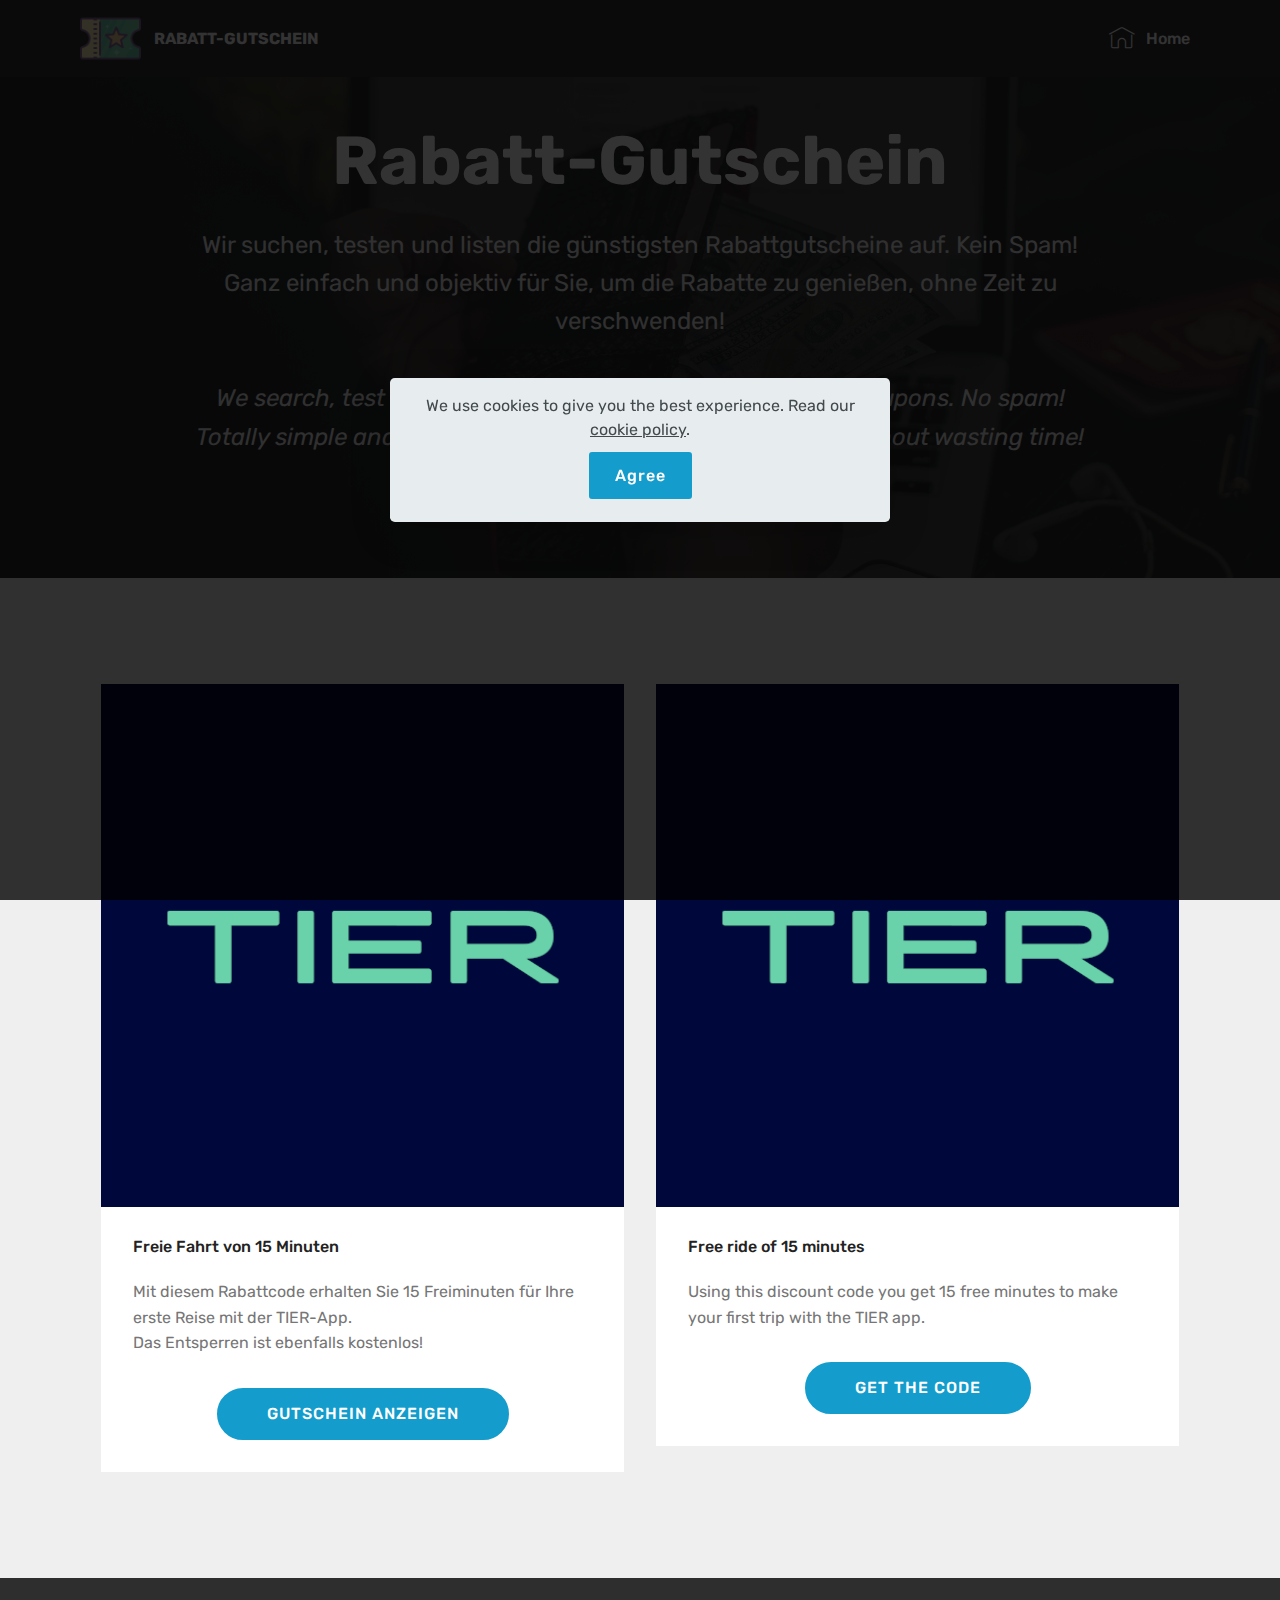
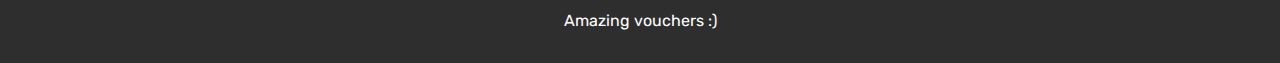
<file: index.html>
<!DOCTYPE html>
<html  >
<head>
  <!-- Site made with Mobirise Website Builder v4.12.3, https://mobirise.com -->
  <meta charset="UTF-8">
  <meta http-equiv="X-UA-Compatible" content="IE=edge">
  <meta name="generator" content="Mobirise v4.12.3, mobirise.com">
  <meta name="viewport" content="width=device-width, initial-scale=1, minimum-scale=1">
  <link rel="shortcut icon" href="assets/images/icons8-bilhete-com-estrela-64-64x64-1.png" type="image/x-icon">
  <meta name="description" content="We search, test and list the most advantageous discount coupons. No spam! 
Totally simple and objective for you to enjoy the discounts without wasting time!">
  
  
  <title>Discount coupon, promotions and many advantages to buy online or to use online services!</title>
  <link rel="stylesheet" href="assets/web/assets/mobirise-icons/mobirise-icons.css">
  <link rel="stylesheet" href="assets/bootstrap/css/bootstrap.min.css">
  <link rel="stylesheet" href="assets/bootstrap/css/bootstrap-grid.min.css">
  <link rel="stylesheet" href="assets/bootstrap/css/bootstrap-reboot.min.css">
  <link rel="stylesheet" href="assets/tether/tether.min.css">
  <link rel="stylesheet" href="assets/dropdown/css/style.css">
  <link rel="stylesheet" href="assets/theme/css/style.css">
  <link rel="preload" as="style" href="assets/mobirise/css/mbr-additional.css"><link rel="stylesheet" href="assets/mobirise/css/mbr-additional.css" type="text/css">
  
  
  
</head>
<body>

<!-- Analytics -->
<!-- Global site tag (gtag.js) - Google Analytics -->
<script async src="https://www.googletagmanager.com/gtag/js?id=UA-161588996-1"></script>
<script>
  window.dataLayer = window.dataLayer || [];
  function gtag(){dataLayer.push(arguments);}
  gtag('js', new Date());

  gtag('config', 'UA-161588996-1');
</script>
<!-- /Analytics -->


  <section class="menu cid-qTkzRZLJNu" once="menu" id="menu1-0">

    

    <nav class="navbar navbar-expand beta-menu navbar-dropdown align-items-center navbar-fixed-top navbar-toggleable-sm">
        <button class="navbar-toggler navbar-toggler-right" type="button" data-toggle="collapse" data-target="#navbarSupportedContent" aria-controls="navbarSupportedContent" aria-expanded="false" aria-label="Toggle navigation">
            <div class="hamburger">
                <span></span>
                <span></span>
                <span></span>
                <span></span>
            </div>
        </button>
        <div class="menu-logo">
            <div class="navbar-brand">
                <span class="navbar-logo">
                    <a href="index.html">
                         <img src="assets/images/icons8-bilhete-com-estrela-65-64x64.png" alt="Cupom de Desconto" title="" style="height: 3.8rem;">
                    </a>
                </span>
                <span class="navbar-caption-wrap"><a class="navbar-caption text-white display-4" href="index.html">RABATT-GUTSCHEIN</a></span>
            </div>
        </div>
        <div class="collapse navbar-collapse" id="navbarSupportedContent">
            <ul class="navbar-nav nav-dropdown nav-right" data-app-modern-menu="true"><li class="nav-item"><a class="nav-link link text-white display-4" href="index.html" aria-expanded="true"><span class="mbri-home mbr-iconfont mbr-iconfont-btn"></span>Home</a></li></ul>
            
        </div>
    </nav>
</section>

<section class="engine"><a href="https://mobirise.info/a">online website builder</a></section><section class="header5 cid-r0WqV8umq7" id="header5-3">

    

    <div class="mbr-overlay" style="opacity: 0.8; background-color: rgb(35, 35, 35);">
    </div>
    <div class="container">
        <div class="row justify-content-center">
            <div class="mbr-white col-md-10">
                <h1 class="mbr-section-title align-center pb-3 mbr-fonts-style display-1"><strong>Rabatt-Gutschein</strong></h1>
                <p class="mbr-text align-center display-5 pb-3 mbr-fonts-style">Wir suchen, testen und listen die günstigsten Rabattgutscheine auf. Kein Spam!
<br>Ganz einfach und objektiv für Sie, um die Rabatte zu genießen, ohne Zeit zu verschwenden!<br><br><em>We search, test and list the most advantageous discount coupons. No spam!
<br>Totally simple and objective for you to enjoy the discounts without wasting time!</em><br></p>
                
            </div>
        </div>
    </div>

    
</section>

<section class="features3 cid-rBBTKwXcRA" id="features3-2x">

    

    
    <div class="container">
        <div class="media-container-row">
            <div class="card p-3 col-12 col-md-6">
                <div class="card-wrapper">
                    <div class="card-img">
                        <a href="james-delivery-20-reais-desconto.html"><img src="assets/images/tier-app-discount-512x512.png" alt="free voucher" title="free code"></a>
                    </div>
                    <div class="card-box">
                        <h4 class="card-title mbr-fonts-style display-7">Freie Fahrt von 15 Minuten</h4>
                        <p class="mbr-text mbr-fonts-style display-7">Mit diesem Rabattcode erhalten Sie 15 Freiminuten für Ihre erste Reise mit der TIER-App. 
<br>Das Entsperren ist ebenfalls kostenlos!&nbsp;</p>
                    </div>
                    <div class="mbr-section-btn text-center"><a href="tier-app-freie-Fahrt-de.html" class="btn btn-primary display-4">
                            GUTSCHEIN ANZEIGEN</a></div>
                </div>
            </div>

            <div class="card p-3 col-12 col-md-6">
                <div class="card-wrapper">
                    <div class="card-img">
                        <a href="onyo-app-ganhe-5-reais.html"><img src="assets/images/tier-app-discount-512x512.png" alt="free voucher" title="free code"></a>
                    </div>
                    <div class="card-box">
                        <h4 class="card-title mbr-fonts-style display-7">Free ride of 15 minutes</h4>
                        <p class="mbr-text mbr-fonts-style display-7">
                            Using this discount code you get 15 free minutes to make your first trip with the TIER app. 
                        </p>
                    </div>
                    <div class="mbr-section-btn text-center"><a href="tier-app-free-ride-en.html" class="btn btn-primary display-4">GET THE CODE</a></div>
                </div>
            </div>

            

            
        </div>
    </div>
</section>

<section once="" class="cid-r0WtpCtrYk" id="footer6-5">

    

    

    <div class="container">
        <div class="media-container-row align-center mbr-white">
            <div class="col-12">
                <p class="mbr-text mb-0 mbr-fonts-style display-7">
                    Amazing vouchers :)</p>
            </div>
        </div>
    </div>
</section>


  <script src="assets/web/assets/jquery/jquery.min.js"></script>
  <script src="assets/popper/popper.min.js"></script>
  <script src="assets/bootstrap/js/bootstrap.min.js"></script>
  <script src="assets/web/assets/cookies-alert-plugin/cookies-alert-core.js"></script>
  <script src="assets/web/assets/cookies-alert-plugin/cookies-alert-script.js"></script>
  <script src="assets/tether/tether.min.js"></script>
  <script src="assets/smoothscroll/smooth-scroll.js"></script>
  <script src="assets/dropdown/js/nav-dropdown.js"></script>
  <script src="assets/dropdown/js/navbar-dropdown.js"></script>
  <script src="assets/touchswipe/jquery.touch-swipe.min.js"></script>
  <script src="assets/theme/js/script.js"></script>
  
  
<div id="cookie-dialog" style="display: none;"><div id="cookiesdirective"><div style="position: fixed; top: 0; right: 0; bottom: 0; left: 0; background-color: rgb(0, 0, 0); opacity: 0.8; z-index: 9999;"></div><div style="position: fixed; top: 0; right: 0; bottom: 0; left: 0; display: flex; align-items: center; z-index: 10000"><div class="display-7" style="position: relative; width: 100%; max-width: 500px; margin-right: auto; margin-left: auto; font-size:inherit; padding: 1rem; text-align: center; border-radius: .3rem; box-shadow: 0 10px 40px 0 rgba(0,0,0,0.2); color:#424a4d; background:rgba(234, 239, 241, 0.99);">We use cookies to give you the best experience. Read our <a style='color: #424a4d; text-decoration: underline;' href='https://www.cookiepolicygenerator.com/live.php?token=v4d9FJjsohRZefC0rzY1lG0qIukzk7wS' target='_blank'>cookie policy</a>.<input style="display: block; margin-top: 10px; margin-right: auto; margin-left: auto; font-size:inherit;;" class="btn btn-sm btn-primary display-7" type="submit" name="impliedsubmit" id="impliedsubmit" value="Agree"/></div></div></div></div>
  <input name="cookieData" type="hidden" data-cookie-customDialogSelector='#cookie-dialog' data-cookie-colorText='#424a4d' data-cookie-colorBg='rgba(234, 239, 241, 0.99)' data-cookie-textButton='Agree' data-cookie-colorButton='' data-cookie-colorLink='#424a4d' data-cookie-underlineLink='true' data-cookie-text="We use cookies to give you the best experience. Read our <a href='https://www.cookiepolicygenerator.com/live.php?token=v4d9FJjsohRZefC0rzY1lG0qIukzk7wS' target='_blank'>cookie policy</a>.">
  </body>
</html>
</file>
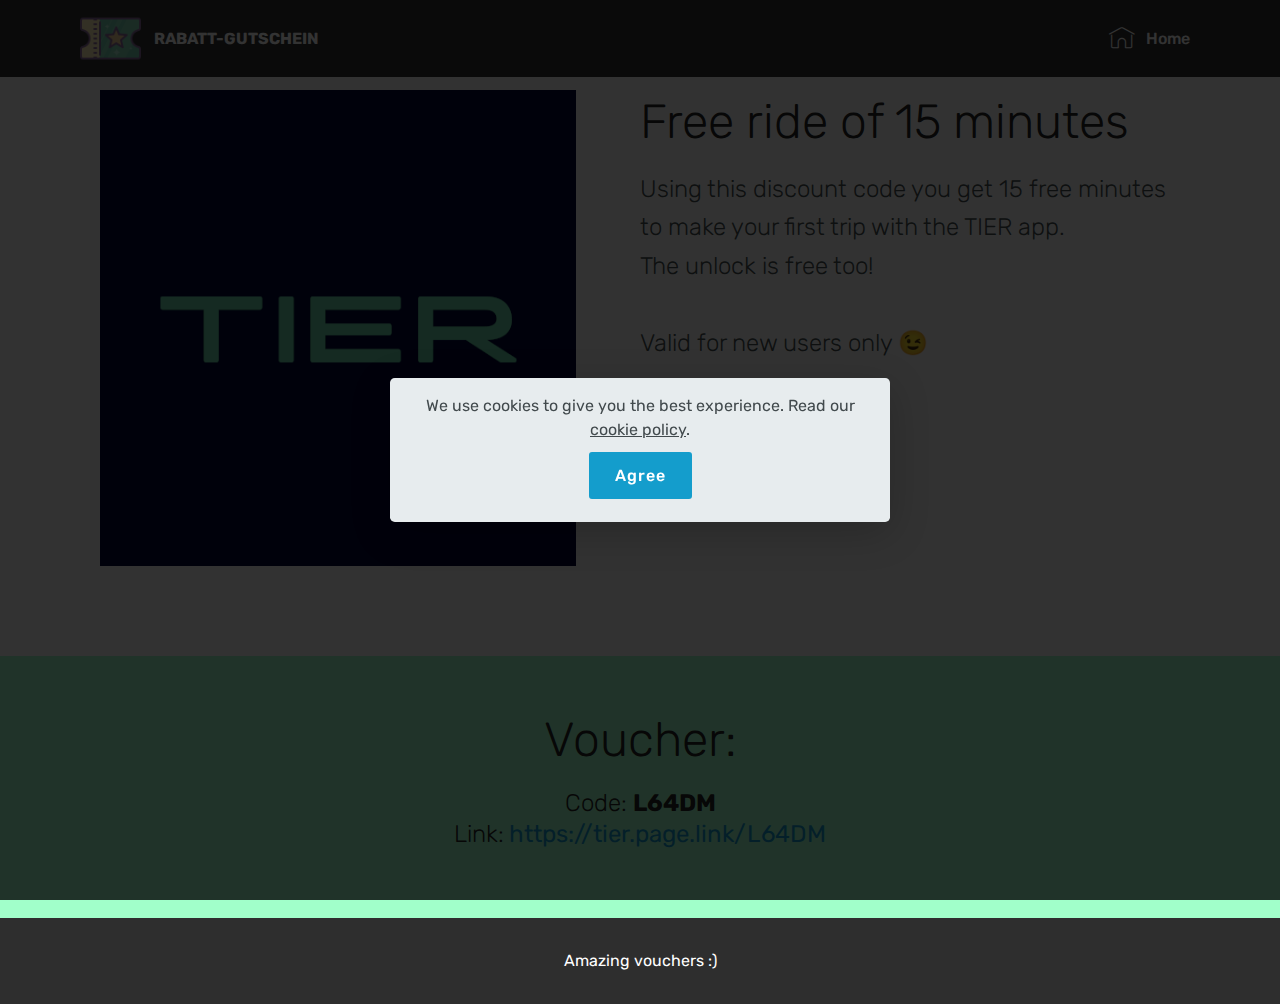
<file: tier-app-free-ride-en.html>
<!DOCTYPE html>
<html  >
<head>
  <!-- Site made with Mobirise Website Builder v4.12.3, https://mobirise.com -->
  <meta charset="UTF-8">
  <meta http-equiv="X-UA-Compatible" content="IE=edge">
  <meta name="generator" content="Mobirise v4.12.3, mobirise.com">
  <meta name="twitter:card" content="summary_large_image"/>
  <meta name="twitter:image:src" content="assets/images/tier-app-free-ride-en-meta.png">
  <meta property="og:image" content="assets/images/tier-app-free-ride-en-meta.png">
  <meta name="twitter:title" content="TIER app - 1st trip is free | April 2020">
  <meta name="viewport" content="width=device-width, initial-scale=1, minimum-scale=1">
  <link rel="shortcut icon" href="assets/images/icons8-bilhete-com-estrela-64-64x64-1.png" type="image/x-icon">
  <meta name="description" content="💰 Get a free trip using this coupon on the TIER app">
  
  
  <title>TIER app - 1st trip is free | April 2020</title>
  <link rel="stylesheet" href="assets/web/assets/mobirise-icons/mobirise-icons.css">
  <link rel="stylesheet" href="assets/bootstrap/css/bootstrap.min.css">
  <link rel="stylesheet" href="assets/bootstrap/css/bootstrap-grid.min.css">
  <link rel="stylesheet" href="assets/bootstrap/css/bootstrap-reboot.min.css">
  <link rel="stylesheet" href="assets/tether/tether.min.css">
  <link rel="stylesheet" href="assets/dropdown/css/style.css">
  <link rel="stylesheet" href="assets/theme/css/style.css">
  <link rel="preload" as="style" href="assets/mobirise/css/mbr-additional.css"><link rel="stylesheet" href="assets/mobirise/css/mbr-additional.css" type="text/css">
  
  
  
</head>
<body>

<!-- Analytics -->
<!-- Global site tag (gtag.js) - Google Analytics -->
<script async src="https://www.googletagmanager.com/gtag/js?id=UA-161588996-1"></script>
<script>
  window.dataLayer = window.dataLayer || [];
  function gtag(){dataLayer.push(arguments);}
  gtag('js', new Date());

  gtag('config', 'UA-161588996-1');
</script>
<!-- /Analytics -->


  <section class="features11 cid-rnQQ21JPfi" id="features11-2q">

    

    

    <div class="container">   
        <div class="col-md-12">
            <div class="media-container-row">
                <div class="mbr-figure" style="width: 50%;">
                    <img src="assets/images/tier-app-discount-512x512.png" alt="Free code" title="Free voucher">
                </div>
                <div class=" align-left aside-content">
                    <h2 class="mbr-title pt-2 mbr-fonts-style display-2">Free ride of 15 minutes</h2>
                    <div class="mbr-section-text">
                        <p class="mbr-text mb-5 pt-3 mbr-light mbr-fonts-style display-5">Using this discount code you get 15 free minutes to make your first trip with the TIER app.
<br>The unlock is free too!<br><br>Valid for new users only 😉</p>
                    </div>

                    
                </div>
            </div>
        </div> 
    </div>          
</section>

<section class="engine"><a href="https://mobirise.info/s">free bootstrap themes</a></section><section class="mbr-section content4 cid-rnQQ23imtU" id="content4-2r">

    

    <div class="container">
        <div class="media-container-row">
            <div class="title col-12 col-md-8">
                <h2 class="align-center pb-3 mbr-fonts-style display-2">
                    Voucher:</h2>
                <h3 class="mbr-section-subtitle align-center mbr-light mbr-fonts-style display-5"><div><span style="font-size: 1.5rem;">Code: <strong>L64DM</strong><br>Link:<strong>&nbsp;<a href="https://tier.page.link/L64DM">https://tier.page.link/L64DM</a></strong></span></div></h3>
                
            </div>
        </div>
    </div>
</section>

<section class="menu cid-rTZCyrf0cX" once="menu" id="menu1-32">

    

    <nav class="navbar navbar-expand beta-menu navbar-dropdown align-items-center navbar-fixed-top navbar-toggleable-sm">
        <button class="navbar-toggler navbar-toggler-right" type="button" data-toggle="collapse" data-target="#navbarSupportedContent" aria-controls="navbarSupportedContent" aria-expanded="false" aria-label="Toggle navigation">
            <div class="hamburger">
                <span></span>
                <span></span>
                <span></span>
                <span></span>
            </div>
        </button>
        <div class="menu-logo">
            <div class="navbar-brand">
                <span class="navbar-logo">
                    <a href="index.html">
                         <img src="assets/images/icons8-bilhete-com-estrela-65-64x64.png" alt="Cupom de Desconto" title="" style="height: 3.8rem;">
                    </a>
                </span>
                <span class="navbar-caption-wrap"><a class="navbar-caption text-white display-4" href="index.html">RABATT-GUTSCHEIN</a></span>
            </div>
        </div>
        <div class="collapse navbar-collapse" id="navbarSupportedContent">
            <ul class="navbar-nav nav-dropdown nav-right" data-app-modern-menu="true"><li class="nav-item"><a class="nav-link link text-white display-4" href="index.html" aria-expanded="true"><span class="mbri-home mbr-iconfont mbr-iconfont-btn"></span>Home</a></li></ul>
            
        </div>
    </nav>
</section>

<section once="" class="cid-rTZCywjgjC" id="footer6-3a">

    

    

    <div class="container">
        <div class="media-container-row align-center mbr-white">
            <div class="col-12">
                <p class="mbr-text mb-0 mbr-fonts-style display-7">
                    Amazing vouchers :)</p>
            </div>
        </div>
    </div>
</section>


  <script src="assets/web/assets/jquery/jquery.min.js"></script>
  <script src="assets/popper/popper.min.js"></script>
  <script src="assets/bootstrap/js/bootstrap.min.js"></script>
  <script src="assets/web/assets/cookies-alert-plugin/cookies-alert-core.js"></script>
  <script src="assets/web/assets/cookies-alert-plugin/cookies-alert-script.js"></script>
  <script src="assets/tether/tether.min.js"></script>
  <script src="assets/smoothscroll/smooth-scroll.js"></script>
  <script src="assets/dropdown/js/nav-dropdown.js"></script>
  <script src="assets/dropdown/js/navbar-dropdown.js"></script>
  <script src="assets/touchswipe/jquery.touch-swipe.min.js"></script>
  <script src="assets/theme/js/script.js"></script>
  
  
<div id="cookie-dialog" style="display: none;"><div id="cookiesdirective"><div style="position: fixed; top: 0; right: 0; bottom: 0; left: 0; background-color: rgb(0, 0, 0); opacity: 0.8; z-index: 9999;"></div><div style="position: fixed; top: 0; right: 0; bottom: 0; left: 0; display: flex; align-items: center; z-index: 10000"><div class="display-7" style="position: relative; width: 100%; max-width: 500px; margin-right: auto; margin-left: auto; font-size:inherit; padding: 1rem; text-align: center; border-radius: .3rem; box-shadow: 0 10px 40px 0 rgba(0,0,0,0.2); color:#424a4d; background:rgba(234, 239, 241, 0.99);">We use cookies to give you the best experience. Read our <a style='color: #424a4d; text-decoration: underline;' href='https://www.cookiepolicygenerator.com/live.php?token=v4d9FJjsohRZefC0rzY1lG0qIukzk7wS' target='_blank'>cookie policy</a>.<input style="display: block; margin-top: 10px; margin-right: auto; margin-left: auto; font-size:inherit;;" class="btn btn-sm btn-primary display-7" type="submit" name="impliedsubmit" id="impliedsubmit" value="Agree"/></div></div></div></div>
  <input name="cookieData" type="hidden" data-cookie-customDialogSelector='#cookie-dialog' data-cookie-colorText='#424a4d' data-cookie-colorBg='rgba(234, 239, 241, 0.99)' data-cookie-textButton='Agree' data-cookie-colorButton='' data-cookie-colorLink='#424a4d' data-cookie-underlineLink='true' data-cookie-text="We use cookies to give you the best experience. Read our <a href='https://www.cookiepolicygenerator.com/live.php?token=v4d9FJjsohRZefC0rzY1lG0qIukzk7wS' target='_blank'>cookie policy</a>.">
  </body>
</html>
</file>
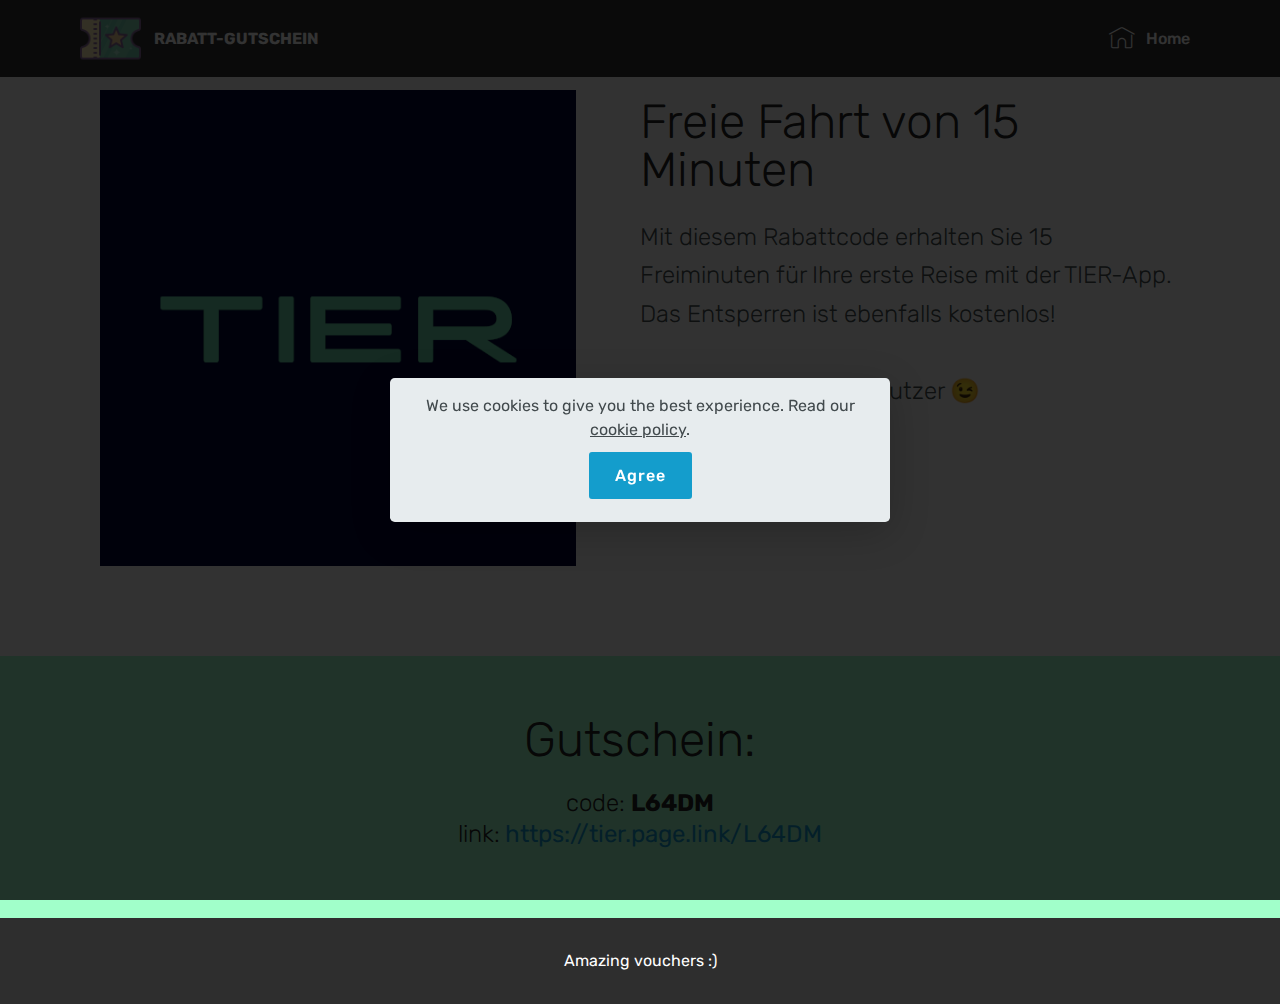
<file: tier-app-freie-Fahrt-de.html>
<!DOCTYPE html>
<html  >
<head>
  <!-- Site made with Mobirise Website Builder v4.12.3, https://mobirise.com -->
  <meta charset="UTF-8">
  <meta http-equiv="X-UA-Compatible" content="IE=edge">
  <meta name="generator" content="Mobirise v4.12.3, mobirise.com">
  <meta name="twitter:card" content="summary_large_image"/>
  <meta name="twitter:image:src" content="assets/images/tier-app-freie-Fahrt-de-meta.png">
  <meta property="og:image" content="assets/images/tier-app-freie-Fahrt-de-meta.png">
  <meta name="twitter:title" content="TIER app - erste Fahrt kostenlos | April 2020">
  <meta name="viewport" content="width=device-width, initial-scale=1, minimum-scale=1">
  <link rel="shortcut icon" href="assets/images/icons8-bilhete-com-estrela-64-64x64-1.png" type="image/x-icon">
  <meta name="description" content="💰 Mit diesem Gutschein in der TIER-App erhalten Sie eine kostenlose Reise">
  
  
  <title>TIER app - erste Fahrt kostenlos | April 2020</title>
  <link rel="stylesheet" href="assets/web/assets/mobirise-icons/mobirise-icons.css">
  <link rel="stylesheet" href="assets/bootstrap/css/bootstrap.min.css">
  <link rel="stylesheet" href="assets/bootstrap/css/bootstrap-grid.min.css">
  <link rel="stylesheet" href="assets/bootstrap/css/bootstrap-reboot.min.css">
  <link rel="stylesheet" href="assets/tether/tether.min.css">
  <link rel="stylesheet" href="assets/dropdown/css/style.css">
  <link rel="stylesheet" href="assets/theme/css/style.css">
  <link rel="preload" as="style" href="assets/mobirise/css/mbr-additional.css"><link rel="stylesheet" href="assets/mobirise/css/mbr-additional.css" type="text/css">
  
  
  
</head>
<body>

<!-- Analytics -->
<!-- Global site tag (gtag.js) - Google Analytics -->
<script async src="https://www.googletagmanager.com/gtag/js?id=UA-161588996-1"></script>
<script>
  window.dataLayer = window.dataLayer || [];
  function gtag(){dataLayer.push(arguments);}
  gtag('js', new Date());

  gtag('config', 'UA-161588996-1');
</script>
<!-- /Analytics -->


  <section class="features11 cid-rUhdTInk2l" id="features11-3d">

    

    

    <div class="container">   
        <div class="col-md-12">
            <div class="media-container-row">
                <div class="mbr-figure" style="width: 50%;">
                    <img src="assets/images/tier-app-discount-512x512.png" alt="Free code" title="Free voucher">
                </div>
                <div class=" align-left aside-content">
                    <h2 class="mbr-title pt-2 mbr-fonts-style display-2">Freie Fahrt von 15 Minuten</h2>
                    <div class="mbr-section-text">
                        <p class="mbr-text mb-5 pt-3 mbr-light mbr-fonts-style display-5">Mit diesem Rabattcode erhalten Sie 15 Freiminuten für Ihre erste Reise mit der TIER-App.
<br>Das Entsperren ist ebenfalls kostenlos!
<br>
<br>Gültig nur für neue Benutzer 😉</p>
                    </div>

                    
                </div>
            </div>
        </div> 
    </div>          
</section>

<section class="engine"><a href="https://mobirise.info/o">free portfolio website templates</a></section><section class="mbr-section content4 cid-rUhdTJcFjd" id="content4-3e">

    

    <div class="container">
        <div class="media-container-row">
            <div class="title col-12 col-md-8">
                <h2 class="align-center pb-3 mbr-fonts-style display-2">
                    Gutschein:</h2>
                <h3 class="mbr-section-subtitle align-center mbr-light mbr-fonts-style display-5"><div><span style="font-size: 1.5rem;">code: <strong>L64DM</strong><br>link:<strong>&nbsp;<a href="https://tier.page.link/L64DM">https://tier.page.link/L64DM</a></strong></span></div></h3>
                
            </div>
        </div>
    </div>
</section>

<section class="menu cid-rUhdTJtZf3" once="menu" id="menu1-3f">

    

    <nav class="navbar navbar-expand beta-menu navbar-dropdown align-items-center navbar-fixed-top navbar-toggleable-sm">
        <button class="navbar-toggler navbar-toggler-right" type="button" data-toggle="collapse" data-target="#navbarSupportedContent" aria-controls="navbarSupportedContent" aria-expanded="false" aria-label="Toggle navigation">
            <div class="hamburger">
                <span></span>
                <span></span>
                <span></span>
                <span></span>
            </div>
        </button>
        <div class="menu-logo">
            <div class="navbar-brand">
                <span class="navbar-logo">
                    <a href="index.html">
                         <img src="assets/images/icons8-bilhete-com-estrela-65-64x64.png" alt="Cupom de Desconto" title="" style="height: 3.8rem;">
                    </a>
                </span>
                <span class="navbar-caption-wrap"><a class="navbar-caption text-white display-4" href="index.html">RABATT-GUTSCHEIN</a></span>
            </div>
        </div>
        <div class="collapse navbar-collapse" id="navbarSupportedContent">
            <ul class="navbar-nav nav-dropdown nav-right" data-app-modern-menu="true"><li class="nav-item"><a class="nav-link link text-white display-4" href="index.html" aria-expanded="true"><span class="mbri-home mbr-iconfont mbr-iconfont-btn"></span>Home</a></li></ul>
            
        </div>
    </nav>
</section>

<section once="" class="cid-rUhdTJTzTK" id="footer6-3g">

    

    

    <div class="container">
        <div class="media-container-row align-center mbr-white">
            <div class="col-12">
                <p class="mbr-text mb-0 mbr-fonts-style display-7">
                    Amazing vouchers :)</p>
            </div>
        </div>
    </div>
</section>


  <script src="assets/web/assets/jquery/jquery.min.js"></script>
  <script src="assets/popper/popper.min.js"></script>
  <script src="assets/bootstrap/js/bootstrap.min.js"></script>
  <script src="assets/web/assets/cookies-alert-plugin/cookies-alert-core.js"></script>
  <script src="assets/web/assets/cookies-alert-plugin/cookies-alert-script.js"></script>
  <script src="assets/tether/tether.min.js"></script>
  <script src="assets/smoothscroll/smooth-scroll.js"></script>
  <script src="assets/dropdown/js/nav-dropdown.js"></script>
  <script src="assets/dropdown/js/navbar-dropdown.js"></script>
  <script src="assets/touchswipe/jquery.touch-swipe.min.js"></script>
  <script src="assets/theme/js/script.js"></script>
  
  
<div id="cookie-dialog" style="display: none;"><div id="cookiesdirective"><div style="position: fixed; top: 0; right: 0; bottom: 0; left: 0; background-color: rgb(0, 0, 0); opacity: 0.8; z-index: 9999;"></div><div style="position: fixed; top: 0; right: 0; bottom: 0; left: 0; display: flex; align-items: center; z-index: 10000"><div class="display-7" style="position: relative; width: 100%; max-width: 500px; margin-right: auto; margin-left: auto; font-size:inherit; padding: 1rem; text-align: center; border-radius: .3rem; box-shadow: 0 10px 40px 0 rgba(0,0,0,0.2); color:#424a4d; background:rgba(234, 239, 241, 0.99);">We use cookies to give you the best experience. Read our <a style='color: #424a4d; text-decoration: underline;' href='https://www.cookiepolicygenerator.com/live.php?token=v4d9FJjsohRZefC0rzY1lG0qIukzk7wS' target='_blank'>cookie policy</a>.<input style="display: block; margin-top: 10px; margin-right: auto; margin-left: auto; font-size:inherit;;" class="btn btn-sm btn-primary display-7" type="submit" name="impliedsubmit" id="impliedsubmit" value="Agree"/></div></div></div></div>
  <input name="cookieData" type="hidden" data-cookie-customDialogSelector='#cookie-dialog' data-cookie-colorText='#424a4d' data-cookie-colorBg='rgba(234, 239, 241, 0.99)' data-cookie-textButton='Agree' data-cookie-colorButton='' data-cookie-colorLink='#424a4d' data-cookie-underlineLink='true' data-cookie-text="We use cookies to give you the best experience. Read our <a href='https://www.cookiepolicygenerator.com/live.php?token=v4d9FJjsohRZefC0rzY1lG0qIukzk7wS' target='_blank'>cookie policy</a>.">
  </body>
</html>
</file>
<file: assets/web/assets/mobirise-icons/mobirise-icons.css>
@font-face {
  font-family: 'MobiriseIcons';
  src:  url('mobirise-icons.eot?spat4u');
  src:  url('mobirise-icons.eot?spat4u#iefix') format('embedded-opentype'),
    url('mobirise-icons.ttf?spat4u') format('truetype'),
    url('mobirise-icons.woff?spat4u') format('woff'),
    url('mobirise-icons.svg?spat4u#MobiriseIcons') format('svg');
  font-weight: normal;
  font-style: normal;
  font-display: swap;
}

[class^="mbri-"], [class*=" mbri-"] {
  /* use !important to prevent issues with browser extensions that change fonts */
  font-family: MobiriseIcons !important;
  speak: none;
  font-style: normal;
  font-weight: normal;
  font-variant: normal;
  text-transform: none;
  line-height: 1;

  /* Better Font Rendering =========== */
  -webkit-font-smoothing: antialiased;
  -moz-osx-font-smoothing: grayscale;
}

.mbri-add-submenu:before {
  content: "\e900";
}
.mbri-alert:before {
  content: "\e901";
}
.mbri-align-center:before {
  content: "\e902";
}
.mbri-align-justify:before {
  content: "\e903";
}
.mbri-align-left:before {
  content: "\e904";
}
.mbri-align-right:before {
  content: "\e905";
}
.mbri-android:before {
  content: "\e906";
}
.mbri-apple:before {
  content: "\e907";
}
.mbri-arrow-down:before {
  content: "\e908";
}
.mbri-arrow-next:before {
  content: "\e909";
}
.mbri-arrow-prev:before {
  content: "\e90a";
}
.mbri-arrow-up:before {
  content: "\e90b";
}
.mbri-bold:before {
  content: "\e90c";
}
.mbri-bookmark:before {
  content: "\e90d";
}
.mbri-bootstrap:before {
  content: "\e90e";
}
.mbri-briefcase:before {
  content: "\e90f";
}
.mbri-browse:before {
  content: "\e910";
}
.mbri-bulleted-list:before {
  content: "\e911";
}
.mbri-calendar:before {
  content: "\e912";
}
.mbri-camera:before {
  content: "\e913";
}
.mbri-cart-add:before {
  content: "\e914";
}
.mbri-cart-full:before {
  content: "\e915";
}
.mbri-cash:before {
  content: "\e916";
}
.mbri-change-style:before {
  content: "\e917";
}
.mbri-chat:before {
  content: "\e918";
}
.mbri-clock:before {
  content: "\e919";
}
.mbri-close:before {
  content: "\e91a";
}
.mbri-cloud:before {
  content: "\e91b";
}
.mbri-code:before {
  content: "\e91c";
}
.mbri-contact-form:before {
  content: "\e91d";
}
.mbri-credit-card:before {
  content: "\e91e";
}
.mbri-cursor-click:before {
  content: "\e91f";
}
.mbri-cust-feedback:before {
  content: "\e920";
}
.mbri-database:before {
  content: "\e921";
}
.mbri-delivery:before {
  content: "\e922";
}
.mbri-desktop:before {
  content: "\e923";
}
.mbri-devices:before {
  content: "\e924";
}
.mbri-down:before {
  content: "\e925";
}
.mbri-download:before {
  content: "\e989";
}
.mbri-drag-n-drop:before {
  content: "\e927";
}
.mbri-drag-n-drop2:before {
  content: "\e928";
}
.mbri-edit:before {
  content: "\e929";
}
.mbri-edit2:before {
  content: "\e92a";
}
.mbri-error:before {
  content: "\e92b";
}
.mbri-extension:before {
  content: "\e92c";
}
.mbri-features:before {
  content: "\e92d";
}
.mbri-file:before {
  content: "\e92e";
}
.mbri-flag:before {
  content: "\e92f";
}
.mbri-folder:before {
  content: "\e930";
}
.mbri-gift:before {
  content: "\e931";
}
.mbri-github:before {
  content: "\e932";
}
.mbri-globe:before {
  content: "\e933";
}
.mbri-globe-2:before {
  content: "\e934";
}
.mbri-growing-chart:before {
  content: "\e935";
}
.mbri-hearth:before {
  content: "\e936";
}
.mbri-help:before {
  content: "\e937";
}
.mbri-home:before {
  content: "\e938";
}
.mbri-hot-cup:before {
  content: "\e939";
}
.mbri-idea:before {
  content: "\e93a";
}
.mbri-image-gallery:before {
  content: "\e93b";
}
.mbri-image-slider:before {
  content: "\e93c";
}
.mbri-info:before {
  content: "\e93d";
}
.mbri-italic:before {
  content: "\e93e";
}
.mbri-key:before {
  content: "\e93f";
}
.mbri-laptop:before {
  content: "\e940";
}
.mbri-layers:before {
  content: "\e941";
}
.mbri-left-right:before {
  content: "\e942";
}
.mbri-left:before {
  content: "\e943";
}
.mbri-letter:before {
  content: "\e944";
}
.mbri-like:before {
  content: "\e945";
}
.mbri-link:before {
  content: "\e946";
}
.mbri-lock:before {
  content: "\e947";
}
.mbri-login:before {
  content: "\e948";
}
.mbri-logout:before {
  content: "\e949";
}
.mbri-magic-stick:before {
  content: "\e94a";
}
.mbri-map-pin:before {
  content: "\e94b";
}
.mbri-menu:before {
  content: "\e94c";
}
.mbri-mobile:before {
  content: "\e94d";
}
.mbri-mobile2:before {
  content: "\e94e";
}
.mbri-mobirise:before {
  content: "\e94f";
}
.mbri-more-horizontal:before {
  content: "\e950";
}
.mbri-more-vertical:before {
  content: "\e951";
}
.mbri-music:before {
  content: "\e952";
}
.mbri-new-file:before {
  content: "\e953";
}
.mbri-numbered-list:before {
  content: "\e954";
}
.mbri-opened-folder:before {
  content: "\e955";
}
.mbri-pages:before {
  content: "\e956";
}
.mbri-paper-plane:before {
  content: "\e957";
}
.mbri-paperclip:before {
  content: "\e958";
}
.mbri-photo:before {
  content: "\e959";
}
.mbri-photos:before {
  content: "\e95a";
}
.mbri-pin:before {
  content: "\e95b";
}
.mbri-play:before {
  content: "\e95c";
}
.mbri-plus:before {
  content: "\e95d";
}
.mbri-preview:before {
  content: "\e95e";
}
.mbri-print:before {
  content: "\e95f";
}
.mbri-protect:before {
  content: "\e960";
}
.mbri-question:before {
  content: "\e961";
}
.mbri-quote-left:before {
  content: "\e962";
}
.mbri-quote-right:before {
  content: "\e963";
}
.mbri-refresh:before {
  content: "\e964";
}
.mbri-responsive:before {
  content: "\e965";
}
.mbri-right:before {
  content: "\e966";
}
.mbri-rocket:before {
  content: "\e967";
}
.mbri-sad-face:before {
  content: "\e968";
}
.mbri-sale:before {
  content: "\e969";
}
.mbri-save:before {
  content: "\e96a";
}
.mbri-search:before {
  content: "\e96b";
}
.mbri-setting:before {
  content: "\e96c";
}
.mbri-setting2:before {
  content: "\e96d";
}
.mbri-setting3:before {
  content: "\e96e";
}
.mbri-share:before {
  content: "\e96f";
}
.mbri-shopping-bag:before {
  content: "\e970";
}
.mbri-shopping-basket:before {
  content: "\e971";
}
.mbri-shopping-cart:before {
  content: "\e972";
}
.mbri-sites:before {
  content: "\e973";
}
.mbri-smile-face:before {
  content: "\e974";
}
.mbri-speed:before {
  content: "\e975";
}
.mbri-star:before {
  content: "\e976";
}
.mbri-success:before {
  content: "\e977";
}
.mbri-sun:before {
  content: "\e978";
}
.mbri-sun2:before {
  content: "\e979";
}
.mbri-tablet:before {
  content: "\e97a";
}
.mbri-tablet-vertical:before {
  content: "\e97b";
}
.mbri-target:before {
  content: "\e97c";
}
.mbri-timer:before {
  content: "\e97d";
}
.mbri-to-ftp:before {
  content: "\e97e";
}
.mbri-to-local-drive:before {
  content: "\e97f";
}
.mbri-touch-swipe:before {
  content: "\e980";
}
.mbri-touch:before {
  content: "\e981";
}
.mbri-trash:before {
  content: "\e982";
}
.mbri-underline:before {
  content: "\e983";
}
.mbri-unlink:before {
  content: "\e984";
}
.mbri-unlock:before {
  content: "\e985";
}
.mbri-up-down:before {
  content: "\e986";
}
.mbri-up:before {
  content: "\e987";
}
.mbri-update:before {
  content: "\e988";
}
.mbri-upload:before {
 content: "\e926"; 
}
.mbri-user:before {
  content: "\e98a";
}
.mbri-user2:before {
  content: "\e98b";
}
.mbri-users:before {
  content: "\e98c";
}
.mbri-video:before {
  content: "\e98d";
}
.mbri-video-play:before {
  content: "\e98e";
}
.mbri-watch:before {
  content: "\e98f";
}
.mbri-website-theme:before {
  content: "\e990";
}
.mbri-wifi:before {
  content: "\e991";
}
.mbri-windows:before {
  content: "\e992";
}
.mbri-zoom-out:before {
  content: "\e993";
}
.mbri-redo:before {
  content: "\e994";
}
.mbri-undo:before {
  content: "\e995";
}
</file>
<file: assets/dropdown/css/style.css>
.navbar-dropdown {
  left: 0;
  padding: 0;
  position: absolute;
  right: 0;
  top: 0;
  transition: all 0.45s ease;
  z-index: 1030;
  background: #282828; }
  .navbar-dropdown .navbar-logo {
    margin-right: 0.8rem;
    transition: margin 0.3s ease-in-out;
    vertical-align: middle; }
    .navbar-dropdown .navbar-logo img {
      height: 3.125rem;
      transition: all 0.3s ease-in-out; }
    .navbar-dropdown .navbar-logo.mbr-iconfont {
      font-size: 3.125rem;
      line-height: 3.125rem; }
  .navbar-dropdown .navbar-caption {
    font-weight: 700;
    white-space: normal;
    vertical-align: -4px;
    line-height: 3.125rem !important; }
    .navbar-dropdown .navbar-caption, .navbar-dropdown .navbar-caption:hover {
      color: inherit;
      text-decoration: none; }
  .navbar-dropdown .mbr-iconfont + .navbar-caption {
    vertical-align: -1px; }
  .navbar-dropdown.navbar-fixed-top {
    position: fixed; }
  .navbar-dropdown .navbar-brand span {
    vertical-align: -4px; }
  .navbar-dropdown.bg-color.transparent {
    background: none; }
  .navbar-dropdown.navbar-short .navbar-brand {
    padding: 0.625rem 0; }
    .navbar-dropdown.navbar-short .navbar-brand span {
      vertical-align: -1px; }
  .navbar-dropdown.navbar-short .navbar-caption {
    line-height: 2.375rem !important;
    vertical-align: -2px; }
  .navbar-dropdown.navbar-short .navbar-logo {
    margin-right: 0.5rem; }
    .navbar-dropdown.navbar-short .navbar-logo img {
      height: 2.375rem; }
    .navbar-dropdown.navbar-short .navbar-logo.mbr-iconfont {
      font-size: 2.375rem;
      line-height: 2.375rem; }
  .navbar-dropdown.navbar-short .mbr-table-cell {
    height: 3.625rem; }
  .navbar-dropdown .navbar-close {
    left: 0.6875rem;
    position: fixed;
    top: 0.75rem;
    z-index: 1000; }
  .navbar-dropdown .hamburger-icon {
    content: "";
    display: inline-block;
    vertical-align: middle;
    width: 16px;
    -webkit-box-shadow: 0 -6px 0 1px #282828,0 0 0 1px #282828,0 6px 0 1px #282828;
    -moz-box-shadow: 0 -6px 0 1px #282828,0 0 0 1px #282828,0 6px 0 1px #282828;
    box-shadow: 0 -6px 0 1px #282828,0 0 0 1px #282828,0 6px 0 1px #282828; }

.dropdown-menu .dropdown-toggle[data-toggle="dropdown-submenu"]::after {
  border-bottom: 0.35em solid transparent;
  border-left: 0.35em solid;
  border-right: 0;
  border-top: 0.35em solid transparent;
  margin-left: 0.3rem; }

.dropdown-menu .dropdown-item:focus {
  outline: 0; }

.nav-dropdown {
  font-size: 0.75rem;
  font-weight: 500;
  height: auto !important; }
  .nav-dropdown .nav-btn {
    padding-left: 1rem; }
  .nav-dropdown .link {
    margin: .667em 1.667em;
    font-weight: 500;
    padding: 0;
    transition: color .2s ease-in-out; }
    .nav-dropdown .link.dropdown-toggle {
      margin-right: 2.583em; }
      .nav-dropdown .link.dropdown-toggle::after {
        margin-left: .25rem;
        border-top: 0.35em solid;
        border-right: 0.35em solid transparent;
        border-left: 0.35em solid transparent;
        border-bottom: 0; }
      .nav-dropdown .link.dropdown-toggle[aria-expanded="true"] {
        margin: 0;
        padding: 0.667em 3.263em  0.667em 1.667em; }
  .nav-dropdown .link::after,
  .nav-dropdown .dropdown-item::after {
    color: inherit; }
  .nav-dropdown .btn {
    font-size: 0.75rem;
    font-weight: 700;
    letter-spacing: 0;
    margin-bottom: 0;
    padding-left: 1.25rem;
    padding-right: 1.25rem; }
  .nav-dropdown .dropdown-menu {
    border-radius: 0;
    border: 0;
    left: 0;
    margin: 0;
    padding-bottom: 1.25rem;
    padding-top: 1.25rem;
    position: relative; }
  .nav-dropdown .dropdown-submenu {
    margin-left: 0.125rem;
    top: 0; }
  .nav-dropdown .dropdown-item {
    font-weight: 500;
    line-height: 2;
    padding: 0.3846em 4.615em 0.3846em 1.5385em;
    position: relative;
    transition: color .2s ease-in-out, background-color .2s ease-in-out; }
    .nav-dropdown .dropdown-item::after {
      margin-top: -0.3077em;
      position: absolute;
      right: 1.1538em;
      top: 50%; }
    .nav-dropdown .dropdown-item:focus, .nav-dropdown .dropdown-item:hover {
      background: none; }

@media (max-width: 767px) {
  .nav-dropdown.navbar-toggleable-sm {
    bottom: 0;
    display: none;
    left: 0;
    overflow-x: hidden;
    position: fixed;
    top: 0;
    transform: translateX(-100%);
    -ms-transform: translateX(-100%);
    -webkit-transform: translateX(-100%);
    width: 18.75rem;
    z-index: 999; } }
.nav-dropdown.navbar-toggleable-xl {
  bottom: 0;
  display: none;
  left: 0;
  overflow-x: hidden;
  position: fixed;
  top: 0;
  transform: translateX(-100%);
  -ms-transform: translateX(-100%);
  -webkit-transform: translateX(-100%);
  width: 18.75rem;
  z-index: 999; }

.nav-dropdown-sm {
  display: block !important;
  overflow-x: hidden;
  overflow: auto;
  padding-top: 3.875rem; }
  .nav-dropdown-sm::after {
    content: "";
    display: block;
    height: 3rem;
    width: 100%; }
  .nav-dropdown-sm.collapse.in ~ .navbar-close {
    display: block !important; }
  .nav-dropdown-sm.collapsing, .nav-dropdown-sm.collapse.in {
    transform: translateX(0);
    -ms-transform: translateX(0);
    -webkit-transform: translateX(0);
    transition: all 0.25s ease-out;
    -webkit-transition: all 0.25s ease-out;
    background: #282828; }
  .nav-dropdown-sm.collapsing[aria-expanded="false"] {
    transform: translateX(-100%);
    -ms-transform: translateX(-100%);
    -webkit-transform: translateX(-100%); }
  .nav-dropdown-sm .nav-item {
    display: block;
    margin-left: 0 !important;
    padding-left: 0; }
  .nav-dropdown-sm .link,
  .nav-dropdown-sm .dropdown-item {
    border-top: 1px dotted rgba(255, 255, 255, 0.1);
    font-size: 0.8125rem;
    line-height: 1.6;
    margin: 0 !important;
    padding: 0.875rem 2.4rem 0.875rem 1.5625rem !important;
    position: relative;
    white-space: normal; }
    .nav-dropdown-sm .link:focus, .nav-dropdown-sm .link:hover,
    .nav-dropdown-sm .dropdown-item:focus,
    .nav-dropdown-sm .dropdown-item:hover {
      background: rgba(0, 0, 0, 0.2) !important;
      color: #c0a375; }
  .nav-dropdown-sm .nav-btn {
    position: relative;
    padding: 1.5625rem 1.5625rem 0 1.5625rem; }
    .nav-dropdown-sm .nav-btn::before {
      border-top: 1px dotted rgba(255, 255, 255, 0.1);
      content: "";
      left: 0;
      position: absolute;
      top: 0;
      width: 100%; }
    .nav-dropdown-sm .nav-btn + .nav-btn {
      padding-top: 0.625rem; }
      .nav-dropdown-sm .nav-btn + .nav-btn::before {
        display: none; }
  .nav-dropdown-sm .btn {
    padding: 0.625rem 0; }
  .nav-dropdown-sm .dropdown-toggle[data-toggle="dropdown-submenu"]::after {
    margin-left: .25rem;
    border-top: 0.35em solid;
    border-right: 0.35em solid transparent;
    border-left: 0.35em solid transparent;
    border-bottom: 0; }
  .nav-dropdown-sm .dropdown-toggle[data-toggle="dropdown-submenu"][aria-expanded="true"]::after {
    border-top: 0;
    border-right: 0.35em solid transparent;
    border-left: 0.35em solid transparent;
    border-bottom: 0.35em solid; }
  .nav-dropdown-sm .dropdown-menu {
    margin: 0;
    padding: 0;
    position: relative;
    top: 0;
    left: 0;
    width: 100%;
    border: 0;
    float: none;
    border-radius: 0;
    background: none; }
  .nav-dropdown-sm .dropdown-submenu {
    left: 100%;
    margin-left: 0.125rem;
    margin-top: -1.25rem;
    top: 0; }

.navbar-toggleable-sm .nav-dropdown .dropdown-menu {
  position: absolute; }

.navbar-toggleable-sm .nav-dropdown .dropdown-submenu {
  left: 100%;
  margin-left: 0.125rem;
  margin-top: -1.25rem;
  top: 0; }

.navbar-toggleable-sm.opened .nav-dropdown .dropdown-menu {
  position: relative; }

.navbar-toggleable-sm.opened .nav-dropdown .dropdown-submenu {
  left: 0;
  margin-left: 00rem;
  margin-top: 0rem;
  top: 0; }

.is-builder .nav-dropdown.collapsing {
  transition: none !important; }

/*# sourceMappingURL=style.css.map */
</file>
<file: assets/theme/css/style.css>
@charset "UTF-8";
/*!
 * Mobirise v4 theme (https://mobirise.com/)
 * Copyright 2017 Mobirise
 */
section {
  background-color: #eeeeee;
}

body {
  font-style: normal;
  line-height: 1.5;
}

section,
.container,
.container-fluid {
  position: relative;
  word-wrap: break-word;
}

a.mbr-iconfont:hover {
  text-decoration: none;
}

.article .lead p,
.article .lead ul,
.article .lead ol,
.article .lead pre,
.article .lead blockquote {
  margin-bottom: 0;
}

ul,
ol,
pre,
blockquote {
  margin-bottom: 2.3125rem;
}

pre {
  background: #f4f4f4;
  padding: 10px 24px;
  white-space: pre-wrap;
}

.inactive {
  -webkit-user-select: none;
  -moz-user-select: none;
  -ms-user-select: none;
  user-select: none;
  pointer-events: none;
  -webkit-user-drag: none;
  user-drag: none;
}

.mbr-section__comments .row {
  justify-content: center;
  -webkit-justify-content: center;
}

a {
  font-style: normal;
  font-weight: 400;
  cursor: pointer;
}
a, a:hover {
  text-decoration: none;
}

figure {
  margin-bottom: 0;
}

body {
  color: #232323;
}

h1,
h2,
h3,
h4,
h5,
h6,
.h1,
.h2,
.h3,
.h4,
.h5,
.h6,
.display-1,
.display-2,
.display-3,
.display-4 {
  line-height: 1;
  word-break: break-word;
  word-wrap: break-word;
}

.mbr-section-title {
  font-style: normal;
  line-height: 1.2;
}

.mbr-section-subtitle {
  line-height: 1.3;
}

.mbr-text {
  font-style: normal;
  line-height: 1.6;
}

b,
strong {
  font-weight: bold;
}

blockquote {
  padding: 10px 0 10px 20px;
  position: relative;
  border-left: 2px solid;
  border-color: #ff3366;
}

input:-webkit-autofill, input:-webkit-autofill:hover, input:-webkit-autofill:focus, input:-webkit-autofill:active {
  transition-delay: 9999s;
  transition-property: background-color, color;
}

textarea[type=hidden] {
  display: none;
}

body {
  position: relative;
}

section {
  background-position: 50% 50%;
  background-repeat: no-repeat;
  background-size: cover;
}
section .mbr-background-video,
section .mbr-background-video-preview {
  position: absolute;
  bottom: 0;
  left: 0;
  right: 0;
  top: 0;
}

.hidden {
  visibility: hidden;
}

.mbr-z-index20 {
  z-index: 20;
}

/*! Base colors */
.mbr-white {
  color: #ffffff;
}

.mbr-black {
  color: #000000;
}

.mbr-bg-white {
  background-color: #ffffff;
}

.mbr-bg-black {
  background-color: #000000;
}

/*! Text-aligns */
.align-left {
  text-align: left;
}

.align-center {
  text-align: center;
}

.align-right {
  text-align: right;
}

@media (max-width: 767px) {
  .align-left,
.align-center,
.align-right,
.mbr-section-btn,
.mbr-section-title {
    text-align: center;
  }
}
/*! Font-weight  */
.mbr-light {
  font-weight: 300;
}

.mbr-regular {
  font-weight: 400;
}

.mbr-semibold {
  font-weight: 500;
}

.mbr-bold {
  font-weight: 700;
}

/*! Media  */
.media-size-item {
  -webkit-flex: 1 1 auto;
  -moz-flex: 1 1 auto;
  -ms-flex: 1 1 auto;
  -o-flex: 1 1 auto;
  flex: 1 1 auto;
}

.media-content {
  -webkit-flex-basis: 100%;
  flex-basis: 100%;
}

.media-container-row {
  display: -ms-flexbox;
  display: -webkit-flex;
  display: flex;
  -webkit-flex-direction: row;
  -ms-flex-direction: row;
  flex-direction: row;
  -webkit-flex-wrap: wrap;
  -ms-flex-wrap: wrap;
  flex-wrap: wrap;
  -webkit-justify-content: center;
  -ms-flex-pack: center;
  justify-content: center;
  -webkit-align-content: center;
  -ms-flex-line-pack: center;
  align-content: center;
  -webkit-align-items: start;
  -ms-flex-align: start;
  align-items: start;
}
.media-container-row .media-size-item {
  width: 400px;
}

.media-container-column {
  display: -ms-flexbox;
  display: -webkit-flex;
  display: flex;
  -webkit-flex-direction: column;
  -ms-flex-direction: column;
  flex-direction: column;
  -webkit-flex-wrap: wrap;
  -ms-flex-wrap: wrap;
  flex-wrap: wrap;
  -webkit-justify-content: center;
  -ms-flex-pack: center;
  justify-content: center;
  -webkit-align-content: center;
  -ms-flex-line-pack: center;
  align-content: center;
  -webkit-align-items: stretch;
  -ms-flex-align: stretch;
  align-items: stretch;
}
.media-container-column > * {
  width: 100%;
}

@media (min-width: 992px) {
  .media-container-row {
    -webkit-flex-wrap: nowrap;
    -ms-flex-wrap: nowrap;
    flex-wrap: nowrap;
  }
}
figure {
  overflow: hidden;
}

figure[mbr-media-size] {
  transition: width 0.1s;
}

.mbr-figure img,
.mbr-figure iframe {
  display: block;
  width: 100%;
}

.card {
  background-color: transparent;
  border: none;
}

.card-box {
  width: 100%;
}

.card-img {
  text-align: center;
  flex-shrink: 0;
  -webkit-flex-shrink: 0;
}

.media {
  max-width: 100%;
  margin: 0 auto;
}

.mbr-figure {
  -ms-flex-item-align: center;
  -ms-grid-row-align: center;
  -webkit-align-self: center;
  align-self: center;
}

.media-container > div {
  max-width: 100%;
}

.mbr-figure img,
.card-img img {
  width: 100%;
}

@media (max-width: 991px) {
  .media-size-item {
    width: auto !important;
  }

  .media {
    width: auto;
  }

  .mbr-figure {
    width: 100% !important;
  }
}
/*! Buttons */
.btn {
  font-weight: 500;
  border-width: 2px;
  font-style: normal;
  letter-spacing: 1px;
  margin: 0.4rem 0.8rem;
  white-space: normal;
  -webkit-transition: all 0.3s ease-in-out;
  -moz-transition: all 0.3s ease-in-out;
  transition: all 0.3s ease-in-out;
  display: inline-flex;
  align-items: center;
  justify-content: center;
  word-break: break-word;
  -webkit-align-items: center;
  -webkit-justify-content: center;
  display: -webkit-inline-flex;
}

.btn-sm {
  font-weight: 500;
  letter-spacing: 1px;
  -webkit-transition: all 0.3s ease-in-out;
  -moz-transition: all 0.3s ease-in-out;
  transition: all 0.3s ease-in-out;
}

.btn-md {
  font-weight: 500;
  letter-spacing: 1px;
  margin: 0.4rem 0.8rem !important;
  -webkit-transition: all 0.3s ease-in-out;
  -moz-transition: all 0.3s ease-in-out;
  transition: all 0.3s ease-in-out;
}

.btn-lg {
  font-weight: 500;
  letter-spacing: 1px;
  margin: 0.4rem 0.8rem !important;
  -webkit-transition: all 0.3s ease-in-out;
  -moz-transition: all 0.3s ease-in-out;
  transition: all 0.3s ease-in-out;
}

.mbr-section-btn {
  margin-left: -0.25rem;
  margin-right: -0.25rem;
  font-size: 0;
}

nav .mbr-section-btn {
  margin-left: 0rem;
  margin-right: 0rem;
}

.btn-form {
  border-radius: 0;
}
.btn-form:hover {
  cursor: pointer;
}

/*! Btn icon margin */
.btn .mbr-iconfont,
.btn.btn-sm .mbr-iconfont {
  cursor: pointer;
  margin-right: 0.5rem;
}

.btn.btn-md .mbr-iconfont,
.btn.btn-md .mbr-iconfont {
  margin-right: 0.8rem;
}

.mbr-regular {
  font-weight: 400;
}

.mbr-semibold {
  font-weight: 500;
}

.mbr-bold {
  font-weight: 700;
}

[type=submit] {
  -webkit-appearance: none;
}

/*! Full-screen */
.mbr-fullscreen .mbr-overlay {
  min-height: 100vh;
}

.mbr-fullscreen {
  display: flex;
  display: -webkit-flex;
  display: -moz-flex;
  display: -ms-flex;
  display: -o-flex;
  align-items: center;
  -webkit-align-items: center;
  min-height: 100vh;
  padding-top: 3rem;
  padding-bottom: 3rem;
}

/*! Map */
.map {
  height: 25rem;
  position: relative;
}
.map iframe {
  width: 100%;
  height: 100%;
}

.mbr-overlay {
  background-color: #000;
  bottom: 0;
  left: 0;
  opacity: 0.5;
  position: absolute;
  right: 0;
  top: 0;
  z-index: 0;
  pointer-events: none;
}

/* Form */
blockquote {
  font-style: italic;
  padding: 10px 0 10px 20px;
  font-size: 1.09rem;
  position: relative;
  border-width: 3px;
}

.form-control {
  background-color: #f5f5f5;
  box-shadow: none;
  color: #565656;
  line-height: 1.43;
  min-height: 3.5em;
  padding: 1.07em 0.5em;
}
.form-control, .form-control:focus {
  border: 1px solid #e8e8e8;
}
.form-active .form-control:invalid {
  border-color: red;
}

.form-control-label {
  position: relative;
  cursor: pointer;
  margin-bottom: 0.357em;
  padding: 0;
}

.alert {
  color: #ffffff;
  border-radius: 0;
  border: 0;
  font-size: 0.875rem;
  line-height: 1.5;
  margin-bottom: 1.875rem;
  padding: 1.25rem;
  position: relative;
}
.alert.alert-form::after {
  background-color: inherit;
  bottom: -7px;
  content: "";
  display: block;
  height: 14px;
  left: 50%;
  margin-left: -7px;
  position: absolute;
  transform: rotate(45deg);
  width: 14px;
  -webkit-transform: rotate(45deg);
}

.form-asterisk {
  font-family: initial;
  position: absolute;
  top: -2px;
  font-weight: normal;
}

/*! Scroll to top arrow */
#scrollToTop a i:before {
  content: "";
  position: absolute;
  height: 40%;
  top: 25%;
  background: #fff;
  width: 2px;
  left: calc(50% - 1px);
}
#scrollToTop a i:after {
  content: "";
  position: absolute;
  display: block;
  border-top: 2px solid #fff;
  border-right: 2px solid #fff;
  width: 40%;
  height: 40%;
  left: 30%;
  bottom: 30%;
  transform: rotate(135deg);
  -webkit-transform: rotate(135deg);
}

.mbr-arrow-up {
  bottom: 25px;
  right: 90px;
  position: fixed;
  text-align: right;
  z-index: 5000;
  color: #ffffff;
  font-size: 32px;
  transform: rotate(180deg);
  -webkit-transform: rotate(180deg);
}

.mbr-arrow-up a {
  background: rgba(0, 0, 0, 0.2);
  border-radius: 3px;
  color: #fff;
  display: inline-block;
  height: 60px;
  width: 60px;
  outline-style: none !important;
  position: relative;
  text-decoration: none;
  transition: all 0.3s ease-in-out;
  cursor: pointer;
  text-align: center;
}
.mbr-arrow-up a:hover {
  background-color: rgba(0, 0, 0, 0.4);
}
.mbr-arrow-up a i {
  line-height: 60px;
}

.mbr-arrow-up-icon {
  display: block;
  color: #fff;
}

.mbr-arrow-up-icon::before {
  content: "›";
  display: inline-block;
  font-family: serif;
  font-size: 32px;
  line-height: 1;
  font-style: normal;
  position: relative;
  top: 6px;
  left: -4px;
  -webkit-transform: rotate(-90deg);
  transform: rotate(-90deg);
}

/*! Arrow Down */
.mbr-arrow {
  position: absolute;
  bottom: 45px;
  left: 50%;
  width: 60px;
  height: 60px;
  cursor: pointer;
  background-color: rgba(80, 80, 80, 0.5);
  border-radius: 50%;
  -webkit-transform: translateX(-50%);
  transform: translateX(-50%);
}
.mbr-arrow > a {
  display: inline-block;
  text-decoration: none;
  outline-style: none;
  -webkit-animation: arrowdown 1.7s ease-in-out infinite;
  animation: arrowdown 1.7s ease-in-out infinite;
}
.mbr-arrow > a > i {
  position: absolute;
  top: -2px;
  left: 15px;
  font-size: 2rem;
}

@keyframes arrowdown {
  0% {
    transform: translateY(0px);
    -webkit-transform: translateY(0px);
  }
  50% {
    transform: translateY(-5px);
    -webkit-transform: translateY(-5px);
  }
  100% {
    transform: translateY(0px);
    -webkit-transform: translateY(0px);
  }
}
@-webkit-keyframes arrowdown {
  0% {
    transform: translateY(0px);
    -webkit-transform: translateY(0px);
  }
  50% {
    transform: translateY(-5px);
    -webkit-transform: translateY(-5px);
  }
  100% {
    transform: translateY(0px);
    -webkit-transform: translateY(0px);
  }
}
@media (max-width: 500px) {
  .mbr-arrow-up {
    left: 50%;
    right: auto;
    transform: translateX(-50%) rotate(180deg);
    -webkit-transform: translateX(-50%) rotate(180deg);
  }
}
/*Gradients animation*/
@keyframes gradient-animation {
  from {
    background-position: 0% 100%;
    animation-timing-function: ease-in-out;
  }
  to {
    background-position: 100% 0%;
    animation-timing-function: ease-in-out;
  }
}
@-webkit-keyframes gradient-animation {
  from {
    background-position: 0% 100%;
    animation-timing-function: ease-in-out;
  }
  to {
    background-position: 100% 0%;
    animation-timing-function: ease-in-out;
  }
}
.bg-gradient {
  background-size: 200% 200%;
  animation: gradient-animation 5s infinite alternate;
  -webkit-animation: gradient-animation 5s infinite alternate;
}

.menu .navbar-brand {
  display: -webkit-flex;
}
.menu .navbar-brand span {
  display: flex;
  display: -webkit-flex;
}
.menu .navbar-brand .navbar-caption-wrap {
  display: -webkit-flex;
}
.menu .navbar-brand .navbar-logo img {
  display: -webkit-flex;
}
@media (min-width: 768px) and (max-width: 1023px) {
  .menu .navbar-toggleable-sm .navbar-nav {
    display: -webkit-box;
    display: -webkit-flex;
    display: -ms-flexbox;
  }
}
@media (max-width: 1023px) {
  .menu .navbar-collapse {
    max-height: 93.5vh;
  }
  .menu .navbar-collapse.show {
    overflow: auto;
  }
}
@media (min-width: 1024px) {
  .menu .navbar-nav.nav-dropdown {
    display: -webkit-flex;
  }
  .menu .navbar-toggleable-sm .navbar-collapse {
    display: -webkit-flex !important;
  }
  .menu .collapsed .navbar-collapse {
    max-height: 93.5vh;
  }
  .menu .collapsed .navbar-collapse.show {
    overflow: auto;
  }
}
@media (max-width: 767px) {
  .menu .navbar-collapse {
    max-height: 80vh;
  }
}

/* Others*/
.note-check a[data-value=Rubik] {
  font-style: normal;
}

.mbr-arrow a {
  color: #ffffff;
}

@media (max-width: 767px) {
  .mbr-arrow {
    display: none;
  }
}
.navbar {
  display: -webkit-flex;
  -webkit-flex-wrap: wrap;
  -webkit-align-items: center;
  -webkit-justify-content: space-between;
}

.navbar-collapse {
  -webkit-flex-basis: 100%;
  -webkit-flex-grow: 1;
  -webkit-align-items: center;
}

.nav-dropdown .link {
  padding: 0.667em 1.667em !important;
  margin: 0 !important;
}

.nav {
  display: -webkit-flex;
  -webkit-flex-wrap: wrap;
}

.row {
  display: -webkit-flex;
  -webkit-flex-wrap: wrap;
}

.justify-content-center {
  -webkit-justify-content: center;
}

.form-inline {
  display: -webkit-flex;
  -webkit-flex-flow: row wrap;
  -webkit-align-items: center;
}

.card-wrapper {
  -webkit-flex: 1;
}

.carousel-control {
  z-index: 10;
  display: -webkit-flex;
  -webkit-align-items: center;
  -webkit-justify-content: center;
}

.carousel-controls {
  display: -webkit-flex;
}

.media {
  display: -webkit-flex;
}

.form-group:focus {
  outline: none;
}

.jq-selectbox__select {
  padding: 1.07em 0.5em;
  position: absolute;
  top: 0;
  left: 0;
  width: 100%;
}

.jq-selectbox__dropdown {
  position: absolute;
  top: 100%;
  left: 0 !important;
  width: 100% !important;
}

.jq-selectbox__trigger-arrow {
  transform: translateY(-50%);
}

.jq-selectbox li {
  padding: 1.07em 0.5em;
}

input[type=range] {
  padding-left: 0 !important;
  padding-right: 0 !important;
}

.modal-dialog,
.modal-content {
  height: 100%;
}

.modal-dialog .carousel-inner {
  height: calc(100vh - 1.75rem);
}
@media (max-width: 575px) {
  .modal-dialog .carousel-inner {
    height: calc(100vh - 1rem);
  }
}

.carousel-item {
  text-align: center;
}

.carousel-item img {
  margin: auto;
}

.navbar-toggler {
  -webkit-align-self: flex-start;
  -ms-flex-item-align: start;
  align-self: flex-start;
  padding: 0.25rem 0.75rem;
  font-size: 1.25rem;
  line-height: 1;
  background: transparent;
  border: 1px solid transparent;
  -webkit-border-radius: 0.25rem;
  border-radius: 0.25rem;
}

.navbar-toggler:focus,
.navbar-toggler:hover {
  text-decoration: none;
}

.navbar-toggler-icon {
  display: inline-block;
  width: 1.5em;
  height: 1.5em;
  vertical-align: middle;
  content: "";
  background: no-repeat center center;
  -webkit-background-size: 100% 100%;
  -o-background-size: 100% 100%;
  background-size: 100% 100%;
}

.navbar-toggler-left {
  position: absolute;
  left: 1rem;
}

.navbar-toggler-right {
  position: absolute;
  right: 1rem;
}

@media (max-width: 575px) {
  .navbar-toggleable .navbar-nav .dropdown-menu {
    position: static;
    float: none;
  }

  .navbar-toggleable > .container {
    padding-right: 0;
    padding-left: 0;
  }
}
@media (min-width: 576px) {
  .navbar-toggleable {
    -webkit-box-orient: horizontal;
    -webkit-box-direction: normal;
    -webkit-flex-direction: row;
    -ms-flex-direction: row;
    flex-direction: row;
    -webkit-flex-wrap: nowrap;
    -ms-flex-wrap: nowrap;
    flex-wrap: nowrap;
    -webkit-box-align: center;
    -webkit-align-items: center;
    -ms-flex-align: center;
    align-items: center;
  }

  .navbar-toggleable .navbar-nav {
    -webkit-box-orient: horizontal;
    -webkit-box-direction: normal;
    -webkit-flex-direction: row;
    -ms-flex-direction: row;
    flex-direction: row;
  }

  .navbar-toggleable .navbar-nav .nav-link {
    padding-right: 0.5rem;
    padding-left: 0.5rem;
  }

  .navbar-toggleable > .container {
    display: -webkit-box;
    display: -webkit-flex;
    display: -ms-flexbox;
    display: flex;
    -webkit-flex-wrap: nowrap;
    -ms-flex-wrap: nowrap;
    flex-wrap: nowrap;
    -webkit-box-align: center;
    -webkit-align-items: center;
    -ms-flex-align: center;
    align-items: center;
  }

  .navbar-toggleable .navbar-collapse {
    display: -webkit-box !important;
    display: -webkit-flex !important;
    display: -ms-flexbox !important;
    display: flex !important;
    width: 100%;
  }

  .navbar-toggleable .navbar-toggler {
    display: none;
  }
}
@media (max-width: 767px) {
  .navbar-toggleable-sm .navbar-nav .dropdown-menu {
    position: static;
    float: none;
  }

  .navbar-toggleable-sm > .container {
    padding-right: 0;
    padding-left: 0;
  }
}
@media (min-width: 768px) {
  .navbar-toggleable-sm {
    -webkit-box-orient: horizontal;
    -webkit-box-direction: normal;
    -webkit-flex-direction: row;
    -ms-flex-direction: row;
    flex-direction: row;
    -webkit-flex-wrap: nowrap;
    -ms-flex-wrap: nowrap;
    flex-wrap: nowrap;
    -webkit-box-align: center;
    -webkit-align-items: center;
    -ms-flex-align: center;
    align-items: center;
  }

  .navbar-toggleable-sm .navbar-nav {
    -webkit-box-orient: horizontal;
    -webkit-box-direction: normal;
    -webkit-flex-direction: row;
    -ms-flex-direction: row;
    flex-direction: row;
  }

  .navbar-toggleable-sm .navbar-nav .nav-link {
    padding-right: 0.5rem;
    padding-left: 0.5rem;
  }

  .navbar-toggleable-sm > .container {
    display: -webkit-box;
    display: -webkit-flex;
    display: -ms-flexbox;
    display: flex;
    -webkit-flex-wrap: nowrap;
    -ms-flex-wrap: nowrap;
    flex-wrap: nowrap;
    -webkit-box-align: center;
    -webkit-align-items: center;
    -ms-flex-align: center;
    align-items: center;
  }

  .navbar-toggleable-sm .navbar-collapse {
    display: none;
    width: 100%;
  }

  .navbar-toggleable-sm .navbar-toggler {
    display: none;
  }
}
@media (max-width: 1023px) {
  .navbar-toggleable-md .navbar-nav .dropdown-menu {
    position: static;
    float: none;
  }

  .navbar-toggleable-md > .container {
    padding-right: 0;
    padding-left: 0;
  }
}
@media (min-width: 1024px) {
  .navbar-toggleable-md {
    -webkit-box-orient: horizontal;
    -webkit-box-direction: normal;
    -webkit-flex-direction: row;
    -ms-flex-direction: row;
    flex-direction: row;
    -webkit-flex-wrap: nowrap;
    -ms-flex-wrap: nowrap;
    flex-wrap: nowrap;
    -webkit-box-align: center;
    -webkit-align-items: center;
    -ms-flex-align: center;
    align-items: center;
  }

  .navbar-toggleable-md .navbar-nav {
    -webkit-box-orient: horizontal;
    -webkit-box-direction: normal;
    -webkit-flex-direction: row;
    -ms-flex-direction: row;
    flex-direction: row;
  }

  .navbar-toggleable-md .navbar-nav .nav-link {
    padding-right: 0.5rem;
    padding-left: 0.5rem;
  }

  .navbar-toggleable-md > .container {
    display: -webkit-box;
    display: -webkit-flex;
    display: -ms-flexbox;
    display: flex;
    -webkit-flex-wrap: nowrap;
    -ms-flex-wrap: nowrap;
    flex-wrap: nowrap;
    -webkit-box-align: center;
    -webkit-align-items: center;
    -ms-flex-align: center;
    align-items: center;
  }

  .navbar-toggleable-md .navbar-collapse {
    display: -webkit-box !important;
    display: -webkit-flex !important;
    display: -ms-flexbox !important;
    display: flex !important;
    width: 100%;
  }

  .navbar-toggleable-md .navbar-toggler {
    display: none;
  }
}
@media (max-width: 1199px) {
  .navbar-toggleable-lg .navbar-nav .dropdown-menu {
    position: static;
    float: none;
  }

  .navbar-toggleable-lg > .container {
    padding-right: 0;
    padding-left: 0;
  }
}
@media (min-width: 1200px) {
  .navbar-toggleable-lg {
    -webkit-box-orient: horizontal;
    -webkit-box-direction: normal;
    -webkit-flex-direction: row;
    -ms-flex-direction: row;
    flex-direction: row;
    -webkit-flex-wrap: nowrap;
    -ms-flex-wrap: nowrap;
    flex-wrap: nowrap;
    -webkit-box-align: center;
    -webkit-align-items: center;
    -ms-flex-align: center;
    align-items: center;
  }

  .navbar-toggleable-lg .navbar-nav {
    -webkit-box-orient: horizontal;
    -webkit-box-direction: normal;
    -webkit-flex-direction: row;
    -ms-flex-direction: row;
    flex-direction: row;
  }

  .navbar-toggleable-lg .navbar-nav .nav-link {
    padding-right: 0.5rem;
    padding-left: 0.5rem;
  }

  .navbar-toggleable-lg > .container {
    display: -webkit-box;
    display: -webkit-flex;
    display: -ms-flexbox;
    display: flex;
    -webkit-flex-wrap: nowrap;
    -ms-flex-wrap: nowrap;
    flex-wrap: nowrap;
    -webkit-box-align: center;
    -webkit-align-items: center;
    -ms-flex-align: center;
    align-items: center;
  }

  .navbar-toggleable-lg .navbar-collapse {
    display: -webkit-box !important;
    display: -webkit-flex !important;
    display: -ms-flexbox !important;
    display: flex !important;
    width: 100%;
  }

  .navbar-toggleable-lg .navbar-toggler {
    display: none;
  }
}
.navbar-toggleable-xl {
  -webkit-box-orient: horizontal;
  -webkit-box-direction: normal;
  -webkit-flex-direction: row;
  -ms-flex-direction: row;
  flex-direction: row;
  -webkit-flex-wrap: nowrap;
  -ms-flex-wrap: nowrap;
  flex-wrap: nowrap;
  -webkit-box-align: center;
  -webkit-align-items: center;
  -ms-flex-align: center;
  align-items: center;
}

.navbar-toggleable-xl .navbar-nav .dropdown-menu {
  position: static;
  float: none;
}

.navbar-toggleable-xl > .container {
  padding-right: 0;
  padding-left: 0;
}

.navbar-toggleable-xl .navbar-nav {
  -webkit-box-orient: horizontal;
  -webkit-box-direction: normal;
  -webkit-flex-direction: row;
  -ms-flex-direction: row;
  flex-direction: row;
}

.navbar-toggleable-xl .navbar-nav .nav-link {
  padding-right: 0.5rem;
  padding-left: 0.5rem;
}

.navbar-toggleable-xl > .container {
  display: -webkit-box;
  display: -webkit-flex;
  display: -ms-flexbox;
  display: flex;
  -webkit-flex-wrap: nowrap;
  -ms-flex-wrap: nowrap;
  flex-wrap: nowrap;
  -webkit-box-align: center;
  -webkit-align-items: center;
  -ms-flex-align: center;
  align-items: center;
}

.navbar-toggleable-xl .navbar-collapse {
  display: -webkit-box !important;
  display: -webkit-flex !important;
  display: -ms-flexbox !important;
  display: flex !important;
  width: 100%;
}

.navbar-toggleable-xl .navbar-toggler {
  display: none;
}

.card-img {
  width: auto;
}

.menu .navbar.collapsed:not(.beta-menu) {
  flex-direction: column;
  -webkit-flex-direction: column;
}

.carousel-item.active,
.carousel-item-next,
.carousel-item-prev {
  display: -webkit-box;
  display: -webkit-flex;
  display: -ms-flexbox;
  display: flex;
}

.note-air-layout .dropup .dropdown-menu,
.note-air-layout .navbar-fixed-bottom .dropdown .dropdown-menu {
  bottom: initial !important;
}

html,
body {
  height: auto;
  min-height: 100vh;
}

.dropup .dropdown-toggle::after {
  display: none;
}.engine {
	position: absolute;
	text-indent: -2400px;
	text-align: center;
	padding: 0;
	top: 0;
	left: -2400px;
}
</file>
<file: assets/mobirise/css/mbr-additional.css>
@import url(https://fonts.googleapis.com/css?family=Rubik:300,300i,400,400i,500,500i,700,700i,900,900i&display=swap);





body {
  font-family: Rubik;
}
.display-1 {
  font-family: 'Rubik', sans-serif;
  font-size: 4.25rem;
  font-display: swap;
}
.display-1 > .mbr-iconfont {
  font-size: 6.8rem;
}
.display-2 {
  font-family: 'Rubik', sans-serif;
  font-size: 3rem;
  font-display: swap;
}
.display-2 > .mbr-iconfont {
  font-size: 4.8rem;
}
.display-4 {
  font-family: 'Rubik', sans-serif;
  font-size: 1rem;
  font-display: swap;
}
.display-4 > .mbr-iconfont {
  font-size: 1.6rem;
}
.display-5 {
  font-family: 'Rubik', sans-serif;
  font-size: 1.5rem;
  font-display: swap;
}
.display-5 > .mbr-iconfont {
  font-size: 2.4rem;
}
.display-7 {
  font-family: 'Rubik', sans-serif;
  font-size: 1rem;
  font-display: swap;
}
.display-7 > .mbr-iconfont {
  font-size: 1.6rem;
}
/* ---- Fluid typography for mobile devices ---- */
/* 1.4 - font scale ratio ( bootstrap == 1.42857 ) */
/* 100vw - current viewport width */
/* (48 - 20)  48 == 48rem == 768px, 20 == 20rem == 320px(minimal supported viewport) */
/* 0.65 - min scale variable, may vary */
@media (max-width: 768px) {
  .display-1 {
    font-size: 3.4rem;
    font-size: calc( 2.1374999999999997rem + (4.25 - 2.1374999999999997) * ((100vw - 20rem) / (48 - 20)));
    line-height: calc( 1.4 * (2.1374999999999997rem + (4.25 - 2.1374999999999997) * ((100vw - 20rem) / (48 - 20))));
  }
  .display-2 {
    font-size: 2.4rem;
    font-size: calc( 1.7rem + (3 - 1.7) * ((100vw - 20rem) / (48 - 20)));
    line-height: calc( 1.4 * (1.7rem + (3 - 1.7) * ((100vw - 20rem) / (48 - 20))));
  }
  .display-4 {
    font-size: 0.8rem;
    font-size: calc( 1rem + (1 - 1) * ((100vw - 20rem) / (48 - 20)));
    line-height: calc( 1.4 * (1rem + (1 - 1) * ((100vw - 20rem) / (48 - 20))));
  }
  .display-5 {
    font-size: 1.2rem;
    font-size: calc( 1.175rem + (1.5 - 1.175) * ((100vw - 20rem) / (48 - 20)));
    line-height: calc( 1.4 * (1.175rem + (1.5 - 1.175) * ((100vw - 20rem) / (48 - 20))));
  }
}
/* Buttons */
.btn {
  padding: 1rem 3rem;
  border-radius: 3px;
}
.btn-sm {
  padding: 0.6rem 1.5rem;
  border-radius: 3px;
}
.btn-md {
  padding: 1rem 3rem;
  border-radius: 3px;
}
.btn-lg {
  padding: 1.2rem 3.2rem;
  border-radius: 3px;
}
.bg-primary {
  background-color: #149dcc !important;
}
.bg-success {
  background-color: #f7ed4a !important;
}
.bg-info {
  background-color: #82786e !important;
}
.bg-warning {
  background-color: #879a9f !important;
}
.bg-danger {
  background-color: #b1a374 !important;
}
.btn-primary,
.btn-primary:active {
  background-color: #149dcc !important;
  border-color: #149dcc !important;
  color: #ffffff !important;
}
.btn-primary:hover,
.btn-primary:focus,
.btn-primary.focus,
.btn-primary.active {
  color: #ffffff !important;
  background-color: #0d6786 !important;
  border-color: #0d6786 !important;
}
.btn-primary.disabled,
.btn-primary:disabled {
  color: #ffffff !important;
  background-color: #0d6786 !important;
  border-color: #0d6786 !important;
}
.btn-secondary,
.btn-secondary:active {
  background-color: #ff3366 !important;
  border-color: #ff3366 !important;
  color: #ffffff !important;
}
.btn-secondary:hover,
.btn-secondary:focus,
.btn-secondary.focus,
.btn-secondary.active {
  color: #ffffff !important;
  background-color: #e50039 !important;
  border-color: #e50039 !important;
}
.btn-secondary.disabled,
.btn-secondary:disabled {
  color: #ffffff !important;
  background-color: #e50039 !important;
  border-color: #e50039 !important;
}
.btn-info,
.btn-info:active {
  background-color: #82786e !important;
  border-color: #82786e !important;
  color: #ffffff !important;
}
.btn-info:hover,
.btn-info:focus,
.btn-info.focus,
.btn-info.active {
  color: #ffffff !important;
  background-color: #59524b !important;
  border-color: #59524b !important;
}
.btn-info.disabled,
.btn-info:disabled {
  color: #ffffff !important;
  background-color: #59524b !important;
  border-color: #59524b !important;
}
.btn-success,
.btn-success:active {
  background-color: #f7ed4a !important;
  border-color: #f7ed4a !important;
  color: #3f3c03 !important;
}
.btn-success:hover,
.btn-success:focus,
.btn-success.focus,
.btn-success.active {
  color: #3f3c03 !important;
  background-color: #eadd0a !important;
  border-color: #eadd0a !important;
}
.btn-success.disabled,
.btn-success:disabled {
  color: #3f3c03 !important;
  background-color: #eadd0a !important;
  border-color: #eadd0a !important;
}
.btn-warning,
.btn-warning:active {
  background-color: #879a9f !important;
  border-color: #879a9f !important;
  color: #ffffff !important;
}
.btn-warning:hover,
.btn-warning:focus,
.btn-warning.focus,
.btn-warning.active {
  color: #ffffff !important;
  background-color: #617479 !important;
  border-color: #617479 !important;
}
.btn-warning.disabled,
.btn-warning:disabled {
  color: #ffffff !important;
  background-color: #617479 !important;
  border-color: #617479 !important;
}
.btn-danger,
.btn-danger:active {
  background-color: #b1a374 !important;
  border-color: #b1a374 !important;
  color: #ffffff !important;
}
.btn-danger:hover,
.btn-danger:focus,
.btn-danger.focus,
.btn-danger.active {
  color: #ffffff !important;
  background-color: #8b7d4e !important;
  border-color: #8b7d4e !important;
}
.btn-danger.disabled,
.btn-danger:disabled {
  color: #ffffff !important;
  background-color: #8b7d4e !important;
  border-color: #8b7d4e !important;
}
.btn-white {
  color: #333333 !important;
}
.btn-white,
.btn-white:active {
  background-color: #ffffff !important;
  border-color: #ffffff !important;
  color: #808080 !important;
}
.btn-white:hover,
.btn-white:focus,
.btn-white.focus,
.btn-white.active {
  color: #808080 !important;
  background-color: #d9d9d9 !important;
  border-color: #d9d9d9 !important;
}
.btn-white.disabled,
.btn-white:disabled {
  color: #808080 !important;
  background-color: #d9d9d9 !important;
  border-color: #d9d9d9 !important;
}
.btn-black,
.btn-black:active {
  background-color: #333333 !important;
  border-color: #333333 !important;
  color: #ffffff !important;
}
.btn-black:hover,
.btn-black:focus,
.btn-black.focus,
.btn-black.active {
  color: #ffffff !important;
  background-color: #0d0d0d !important;
  border-color: #0d0d0d !important;
}
.btn-black.disabled,
.btn-black:disabled {
  color: #ffffff !important;
  background-color: #0d0d0d !important;
  border-color: #0d0d0d !important;
}
.btn-primary-outline,
.btn-primary-outline:active {
  background: none;
  border-color: #0b566f;
  color: #0b566f;
}
.btn-primary-outline:hover,
.btn-primary-outline:focus,
.btn-primary-outline.focus,
.btn-primary-outline.active {
  color: #ffffff;
  background-color: #149dcc;
  border-color: #149dcc;
}
.btn-primary-outline.disabled,
.btn-primary-outline:disabled {
  color: #ffffff !important;
  background-color: #149dcc !important;
  border-color: #149dcc !important;
}
.btn-secondary-outline,
.btn-secondary-outline:active {
  background: none;
  border-color: #cc0033;
  color: #cc0033;
}
.btn-secondary-outline:hover,
.btn-secondary-outline:focus,
.btn-secondary-outline.focus,
.btn-secondary-outline.active {
  color: #ffffff;
  background-color: #ff3366;
  border-color: #ff3366;
}
.btn-secondary-outline.disabled,
.btn-secondary-outline:disabled {
  color: #ffffff !important;
  background-color: #ff3366 !important;
  border-color: #ff3366 !important;
}
.btn-info-outline,
.btn-info-outline:active {
  background: none;
  border-color: #4b453f;
  color: #4b453f;
}
.btn-info-outline:hover,
.btn-info-outline:focus,
.btn-info-outline.focus,
.btn-info-outline.active {
  color: #ffffff;
  background-color: #82786e;
  border-color: #82786e;
}
.btn-info-outline.disabled,
.btn-info-outline:disabled {
  color: #ffffff !important;
  background-color: #82786e !important;
  border-color: #82786e !important;
}
.btn-success-outline,
.btn-success-outline:active {
  background: none;
  border-color: #d2c609;
  color: #d2c609;
}
.btn-success-outline:hover,
.btn-success-outline:focus,
.btn-success-outline.focus,
.btn-success-outline.active {
  color: #3f3c03;
  background-color: #f7ed4a;
  border-color: #f7ed4a;
}
.btn-success-outline.disabled,
.btn-success-outline:disabled {
  color: #3f3c03 !important;
  background-color: #f7ed4a !important;
  border-color: #f7ed4a !important;
}
.btn-warning-outline,
.btn-warning-outline:active {
  background: none;
  border-color: #55666b;
  color: #55666b;
}
.btn-warning-outline:hover,
.btn-warning-outline:focus,
.btn-warning-outline.focus,
.btn-warning-outline.active {
  color: #ffffff;
  background-color: #879a9f;
  border-color: #879a9f;
}
.btn-warning-outline.disabled,
.btn-warning-outline:disabled {
  color: #ffffff !important;
  background-color: #879a9f !important;
  border-color: #879a9f !important;
}
.btn-danger-outline,
.btn-danger-outline:active {
  background: none;
  border-color: #7a6e45;
  color: #7a6e45;
}
.btn-danger-outline:hover,
.btn-danger-outline:focus,
.btn-danger-outline.focus,
.btn-danger-outline.active {
  color: #ffffff;
  background-color: #b1a374;
  border-color: #b1a374;
}
.btn-danger-outline.disabled,
.btn-danger-outline:disabled {
  color: #ffffff !important;
  background-color: #b1a374 !important;
  border-color: #b1a374 !important;
}
.btn-black-outline,
.btn-black-outline:active {
  background: none;
  border-color: #000000;
  color: #000000;
}
.btn-black-outline:hover,
.btn-black-outline:focus,
.btn-black-outline.focus,
.btn-black-outline.active {
  color: #ffffff;
  background-color: #333333;
  border-color: #333333;
}
.btn-black-outline.disabled,
.btn-black-outline:disabled {
  color: #ffffff !important;
  background-color: #333333 !important;
  border-color: #333333 !important;
}
.btn-white-outline,
.btn-white-outline:active,
.btn-white-outline.active {
  background: none;
  border-color: #ffffff;
  color: #ffffff;
}
.btn-white-outline:hover,
.btn-white-outline:focus,
.btn-white-outline.focus {
  color: #333333;
  background-color: #ffffff;
  border-color: #ffffff;
}
.text-primary {
  color: #149dcc !important;
}
.text-secondary {
  color: #ff3366 !important;
}
.text-success {
  color: #f7ed4a !important;
}
.text-info {
  color: #82786e !important;
}
.text-warning {
  color: #879a9f !important;
}
.text-danger {
  color: #b1a374 !important;
}
.text-white {
  color: #ffffff !important;
}
.text-black {
  color: #000000 !important;
}
a.text-primary:hover,
a.text-primary:focus {
  color: #0b566f !important;
}
a.text-secondary:hover,
a.text-secondary:focus {
  color: #cc0033 !important;
}
a.text-success:hover,
a.text-success:focus {
  color: #d2c609 !important;
}
a.text-info:hover,
a.text-info:focus {
  color: #4b453f !important;
}
a.text-warning:hover,
a.text-warning:focus {
  color: #55666b !important;
}
a.text-danger:hover,
a.text-danger:focus {
  color: #7a6e45 !important;
}
a.text-white:hover,
a.text-white:focus {
  color: #b3b3b3 !important;
}
a.text-black:hover,
a.text-black:focus {
  color: #4d4d4d !important;
}
.alert-success {
  background-color: #70c770;
}
.alert-info {
  background-color: #82786e;
}
.alert-warning {
  background-color: #879a9f;
}
.alert-danger {
  background-color: #b1a374;
}
.mbr-section-btn a.btn:not(.btn-form) {
  border-radius: 100px;
}
.mbr-section-btn a.btn:not(.btn-form):hover,
.mbr-section-btn a.btn:not(.btn-form):focus {
  box-shadow: none !important;
}
.mbr-section-btn a.btn:not(.btn-form):hover,
.mbr-section-btn a.btn:not(.btn-form):focus {
  box-shadow: 0 10px 40px 0 rgba(0, 0, 0, 0.2) !important;
  -webkit-box-shadow: 0 10px 40px 0 rgba(0, 0, 0, 0.2) !important;
}
.mbr-gallery-filter li a {
  border-radius: 100px !important;
}
.mbr-gallery-filter li.active .btn {
  background-color: #149dcc;
  border-color: #149dcc;
  color: #ffffff;
}
.mbr-gallery-filter li.active .btn:focus {
  box-shadow: none;
}
.nav-tabs .nav-link {
  border-radius: 100px !important;
}
a,
a:hover {
  color: #149dcc;
}
.mbr-plan-header.bg-primary .mbr-plan-subtitle,
.mbr-plan-header.bg-primary .mbr-plan-price-desc {
  color: #b4e6f8;
}
.mbr-plan-header.bg-success .mbr-plan-subtitle,
.mbr-plan-header.bg-success .mbr-plan-price-desc {
  color: #ffffff;
}
.mbr-plan-header.bg-info .mbr-plan-subtitle,
.mbr-plan-header.bg-info .mbr-plan-price-desc {
  color: #beb8b2;
}
.mbr-plan-header.bg-warning .mbr-plan-subtitle,
.mbr-plan-header.bg-warning .mbr-plan-price-desc {
  color: #ced6d8;
}
.mbr-plan-header.bg-danger .mbr-plan-subtitle,
.mbr-plan-header.bg-danger .mbr-plan-price-desc {
  color: #dfd9c6;
}
/* Scroll to top button*/
.scrollToTop_wraper {
  display: none;
}
.form-control {
  font-family: 'Rubik', sans-serif;
  font-size: 1rem;
  font-display: swap;
}
.form-control > .mbr-iconfont {
  font-size: 1.6rem;
}
blockquote {
  border-color: #149dcc;
}
/* Forms */
.mbr-form .btn {
  margin: .4rem 0;
}
.mbr-form .input-group-btn a.btn {
  border-radius: 100px !important;
}
.mbr-form .input-group-btn a.btn:hover {
  box-shadow: 0 10px 40px 0 rgba(0, 0, 0, 0.2);
}
.mbr-form .input-group-btn button[type="submit"] {
  border-radius: 100px !important;
  padding: 1rem 3rem;
}
.mbr-form .input-group-btn button[type="submit"]:hover {
  box-shadow: 0 10px 40px 0 rgba(0, 0, 0, 0.2);
}
.form2 .form-control {
  border-top-left-radius: 100px;
  border-bottom-left-radius: 100px;
}
.form2 .input-group-btn a.btn {
  border-top-left-radius: 0 !important;
  border-bottom-left-radius: 0 !important;
}
.form2 .input-group-btn button[type="submit"] {
  border-top-left-radius: 0 !important;
  border-bottom-left-radius: 0 !important;
}
.form3 input[type="email"] {
  border-radius: 100px !important;
}
@media (max-width: 349px) {
  .form2 input[type="email"] {
    border-radius: 100px !important;
  }
  .form2 .input-group-btn a.btn {
    border-radius: 100px !important;
  }
  .form2 .input-group-btn button[type="submit"] {
    border-radius: 100px !important;
  }
}
@media (max-width: 767px) {
  .btn {
    font-size: .75rem !important;
  }
  .btn .mbr-iconfont {
    font-size: 1rem !important;
  }
}
/* Footer */
.mbr-footer-content li::before,
.mbr-footer .mbr-contacts li::before {
  background: #149dcc;
}
.mbr-footer-content li a:hover,
.mbr-footer .mbr-contacts li a:hover {
  color: #149dcc;
}
.footer3 input[type="email"],
.footer4 input[type="email"] {
  border-radius: 100px !important;
}
.footer3 .input-group-btn a.btn,
.footer4 .input-group-btn a.btn {
  border-radius: 100px !important;
}
.footer3 .input-group-btn button[type="submit"],
.footer4 .input-group-btn button[type="submit"] {
  border-radius: 100px !important;
}
/* Headers*/
.header13 .form-inline input[type="email"],
.header14 .form-inline input[type="email"] {
  border-radius: 100px;
}
.header13 .form-inline input[type="text"],
.header14 .form-inline input[type="text"] {
  border-radius: 100px;
}
.header13 .form-inline input[type="tel"],
.header14 .form-inline input[type="tel"] {
  border-radius: 100px;
}
.header13 .form-inline a.btn,
.header14 .form-inline a.btn {
  border-radius: 100px;
}
.header13 .form-inline button,
.header14 .form-inline button {
  border-radius: 100px !important;
}
@media screen and (-ms-high-contrast: active), (-ms-high-contrast: none) {
  .card-wrapper {
    flex: auto !important;
  }
}
.jq-selectbox li:hover,
.jq-selectbox li.selected {
  background-color: #149dcc;
  color: #ffffff;
}
.jq-selectbox .jq-selectbox__trigger-arrow,
.jq-number__spin.minus:after,
.jq-number__spin.plus:after {
  transition: 0.4s;
  border-top-color: currentColor;
  border-bottom-color: currentColor;
}
.jq-selectbox:hover .jq-selectbox__trigger-arrow,
.jq-number__spin.minus:hover:after,
.jq-number__spin.plus:hover:after {
  border-top-color: #149dcc;
  border-bottom-color: #149dcc;
}
.xdsoft_datetimepicker .xdsoft_calendar td.xdsoft_default,
.xdsoft_datetimepicker .xdsoft_calendar td.xdsoft_current,
.xdsoft_datetimepicker .xdsoft_timepicker .xdsoft_time_box > div > div.xdsoft_current {
  color: #ffffff !important;
  background-color: #149dcc !important;
  box-shadow: none !important;
}
.xdsoft_datetimepicker .xdsoft_calendar td:hover,
.xdsoft_datetimepicker .xdsoft_timepicker .xdsoft_time_box > div > div:hover {
  color: #ffffff !important;
  background: #ff3366 !important;
  box-shadow: none !important;
}
.lazy-bg {
  background-image: none !important;
}
.lazy-placeholder:not(section),
.lazy-none {
  display: block;
  position: relative;
  padding-bottom: 56.25%;
}
iframe.lazy-placeholder,
.lazy-placeholder:after {
  content: '';
  position: absolute;
  width: 100px;
  height: 100px;
  background: transparent no-repeat center;
  background-size: contain;
  top: 50%;
  left: 50%;
  transform: translateX(-50%) translateY(-50%);
  background-image: url("data:image/svg+xml;charset=UTF-8,%3csvg width='32' height='32' viewBox='0 0 64 64' xmlns='http://www.w3.org/2000/svg' stroke='%23149dcc' %3e%3cg fill='none' fill-rule='evenodd'%3e%3cg transform='translate(16 16)' stroke-width='2'%3e%3ccircle stroke-opacity='.5' cx='16' cy='16' r='16'/%3e%3cpath d='M32 16c0-9.94-8.06-16-16-16'%3e%3canimateTransform attributeName='transform' type='rotate' from='0 16 16' to='360 16 16' dur='1s' repeatCount='indefinite'/%3e%3c/path%3e%3c/g%3e%3c/g%3e%3c/svg%3e");
}
section.lazy-placeholder:after {
  opacity: 0.3;
}
.cid-qTkzRZLJNu .navbar {
  padding: .5rem 0;
  background: #333333;
  transition: none;
  min-height: 77px;
}
.cid-qTkzRZLJNu .navbar-dropdown.bg-color.transparent.opened {
  background: #333333;
}
.cid-qTkzRZLJNu a {
  font-style: normal;
}
.cid-qTkzRZLJNu .nav-item span {
  padding-right: 0.4em;
  line-height: 0.5em;
  vertical-align: text-bottom;
  position: relative;
  text-decoration: none;
}
.cid-qTkzRZLJNu .nav-item a {
  display: flex;
  align-items: center;
  justify-content: center;
  padding: 0.7rem 0 !important;
  margin: 0rem .65rem !important;
}
.cid-qTkzRZLJNu .nav-item:focus,
.cid-qTkzRZLJNu .nav-link:focus {
  outline: none;
}
.cid-qTkzRZLJNu .btn {
  padding: 0.4rem 1.5rem;
  display: inline-flex;
  align-items: center;
}
.cid-qTkzRZLJNu .btn .mbr-iconfont {
  font-size: 1.6rem;
}
.cid-qTkzRZLJNu .menu-logo {
  margin-right: auto;
}
.cid-qTkzRZLJNu .menu-logo .navbar-brand {
  display: flex;
  margin-left: 5rem;
  padding: 0;
  transition: padding .2s;
  min-height: 3.8rem;
  align-items: center;
}
.cid-qTkzRZLJNu .menu-logo .navbar-brand .navbar-caption-wrap {
  display: -webkit-flex;
  -webkit-align-items: center;
  align-items: center;
  word-break: break-word;
  min-width: 7rem;
  margin: .3rem 0;
}
.cid-qTkzRZLJNu .menu-logo .navbar-brand .navbar-caption-wrap .navbar-caption {
  line-height: 1.2rem !important;
  padding-right: 2rem;
}
.cid-qTkzRZLJNu .menu-logo .navbar-brand .navbar-logo {
  font-size: 4rem;
  transition: font-size 0.25s;
}
.cid-qTkzRZLJNu .menu-logo .navbar-brand .navbar-logo img {
  display: flex;
}
.cid-qTkzRZLJNu .menu-logo .navbar-brand .navbar-logo .mbr-iconfont {
  transition: font-size 0.25s;
}
.cid-qTkzRZLJNu .navbar-toggleable-sm .navbar-collapse {
  justify-content: flex-end;
  -webkit-justify-content: flex-end;
  padding-right: 5rem;
  width: auto;
}
.cid-qTkzRZLJNu .navbar-toggleable-sm .navbar-collapse .navbar-nav {
  flex-wrap: wrap;
  -webkit-flex-wrap: wrap;
  padding-left: 0;
}
.cid-qTkzRZLJNu .navbar-toggleable-sm .navbar-collapse .navbar-nav .nav-item {
  -webkit-align-self: center;
  align-self: center;
}
.cid-qTkzRZLJNu .navbar-toggleable-sm .navbar-collapse .navbar-buttons {
  padding-left: 0;
  padding-bottom: 0;
}
.cid-qTkzRZLJNu .dropdown .dropdown-menu {
  background: #333333;
  display: none;
  position: absolute;
  min-width: 5rem;
  padding-top: 1.4rem;
  padding-bottom: 1.4rem;
  text-align: left;
}
.cid-qTkzRZLJNu .dropdown .dropdown-menu .dropdown-item {
  width: auto;
  padding: 0.235em 1.5385em 0.235em 1.5385em !important;
}
.cid-qTkzRZLJNu .dropdown .dropdown-menu .dropdown-item::after {
  right: 0.5rem;
}
.cid-qTkzRZLJNu .dropdown .dropdown-menu .dropdown-submenu {
  margin: 0;
}
.cid-qTkzRZLJNu .dropdown.open > .dropdown-menu {
  display: block;
}
.cid-qTkzRZLJNu .navbar-toggleable-sm.opened:after {
  position: absolute;
  width: 100vw;
  height: 100vh;
  content: '';
  background-color: rgba(0, 0, 0, 0.1);
  left: 0;
  bottom: 0;
  transform: translateY(100%);
  -webkit-transform: translateY(100%);
  z-index: 1000;
}
.cid-qTkzRZLJNu .navbar.navbar-short {
  min-height: 60px;
  transition: all .2s;
}
.cid-qTkzRZLJNu .navbar.navbar-short .navbar-toggler-right {
  top: 20px;
}
.cid-qTkzRZLJNu .navbar.navbar-short .navbar-logo a {
  font-size: 2.5rem !important;
  line-height: 2.5rem;
  transition: font-size 0.25s;
}
.cid-qTkzRZLJNu .navbar.navbar-short .navbar-logo a .mbr-iconfont {
  font-size: 2.5rem !important;
}
.cid-qTkzRZLJNu .navbar.navbar-short .navbar-logo a img {
  height: 3rem !important;
}
.cid-qTkzRZLJNu .navbar.navbar-short .navbar-brand {
  min-height: 3rem;
}
.cid-qTkzRZLJNu button.navbar-toggler {
  width: 31px;
  height: 18px;
  cursor: pointer;
  transition: all .2s;
  top: 1.5rem;
  right: 1rem;
}
.cid-qTkzRZLJNu button.navbar-toggler:focus {
  outline: none;
}
.cid-qTkzRZLJNu button.navbar-toggler .hamburger span {
  position: absolute;
  right: 0;
  width: 30px;
  height: 2px;
  border-right: 5px;
  background-color: #ffffff;
}
.cid-qTkzRZLJNu button.navbar-toggler .hamburger span:nth-child(1) {
  top: 0;
  transition: all .2s;
}
.cid-qTkzRZLJNu button.navbar-toggler .hamburger span:nth-child(2) {
  top: 8px;
  transition: all .15s;
}
.cid-qTkzRZLJNu button.navbar-toggler .hamburger span:nth-child(3) {
  top: 8px;
  transition: all .15s;
}
.cid-qTkzRZLJNu button.navbar-toggler .hamburger span:nth-child(4) {
  top: 16px;
  transition: all .2s;
}
.cid-qTkzRZLJNu nav.opened .hamburger span:nth-child(1) {
  top: 8px;
  width: 0;
  opacity: 0;
  right: 50%;
  transition: all .2s;
}
.cid-qTkzRZLJNu nav.opened .hamburger span:nth-child(2) {
  -webkit-transform: rotate(45deg);
  transform: rotate(45deg);
  transition: all .25s;
}
.cid-qTkzRZLJNu nav.opened .hamburger span:nth-child(3) {
  -webkit-transform: rotate(-45deg);
  transform: rotate(-45deg);
  transition: all .25s;
}
.cid-qTkzRZLJNu nav.opened .hamburger span:nth-child(4) {
  top: 8px;
  width: 0;
  opacity: 0;
  right: 50%;
  transition: all .2s;
}
.cid-qTkzRZLJNu .collapsed.navbar-expand {
  flex-direction: column;
}
.cid-qTkzRZLJNu .collapsed .btn {
  display: flex;
}
.cid-qTkzRZLJNu .collapsed .navbar-collapse {
  display: none !important;
  padding-right: 0 !important;
}
.cid-qTkzRZLJNu .collapsed .navbar-collapse.collapsing,
.cid-qTkzRZLJNu .collapsed .navbar-collapse.show {
  display: block !important;
}
.cid-qTkzRZLJNu .collapsed .navbar-collapse.collapsing .navbar-nav,
.cid-qTkzRZLJNu .collapsed .navbar-collapse.show .navbar-nav {
  display: block;
  text-align: center;
}
.cid-qTkzRZLJNu .collapsed .navbar-collapse.collapsing .navbar-nav .nav-item,
.cid-qTkzRZLJNu .collapsed .navbar-collapse.show .navbar-nav .nav-item {
  clear: both;
}
.cid-qTkzRZLJNu .collapsed .navbar-collapse.collapsing .navbar-nav .nav-item:last-child,
.cid-qTkzRZLJNu .collapsed .navbar-collapse.show .navbar-nav .nav-item:last-child {
  margin-bottom: 1rem;
}
.cid-qTkzRZLJNu .collapsed .navbar-collapse.collapsing .navbar-buttons,
.cid-qTkzRZLJNu .collapsed .navbar-collapse.show .navbar-buttons {
  text-align: center;
}
.cid-qTkzRZLJNu .collapsed .navbar-collapse.collapsing .navbar-buttons:last-child,
.cid-qTkzRZLJNu .collapsed .navbar-collapse.show .navbar-buttons:last-child {
  margin-bottom: 1rem;
}
.cid-qTkzRZLJNu .collapsed button.navbar-toggler {
  display: block;
}
.cid-qTkzRZLJNu .collapsed .navbar-brand {
  margin-left: 1rem !important;
}
.cid-qTkzRZLJNu .collapsed .navbar-toggleable-sm {
  flex-direction: column;
  -webkit-flex-direction: column;
}
.cid-qTkzRZLJNu .collapsed .dropdown .dropdown-menu {
  width: 100%;
  text-align: center;
  position: relative;
  opacity: 0;
  display: block;
  height: 0;
  visibility: hidden;
  padding: 0;
  transition-duration: .5s;
  transition-property: opacity,padding,height;
}
.cid-qTkzRZLJNu .collapsed .dropdown.open > .dropdown-menu {
  position: relative;
  opacity: 1;
  height: auto;
  padding: 1.4rem 0;
  visibility: visible;
}
.cid-qTkzRZLJNu .collapsed .dropdown .dropdown-submenu {
  left: 0;
  text-align: center;
  width: 100%;
}
.cid-qTkzRZLJNu .collapsed .dropdown .dropdown-toggle[data-toggle="dropdown-submenu"]::after {
  margin-top: 0;
  position: inherit;
  right: 0;
  top: 50%;
  display: inline-block;
  width: 0;
  height: 0;
  margin-left: .3em;
  vertical-align: middle;
  content: "";
  border-top: .30em solid;
  border-right: .30em solid transparent;
  border-left: .30em solid transparent;
}
@media (max-width: 991px) {
  .cid-qTkzRZLJNu .navbar-expand {
    flex-direction: column;
  }
  .cid-qTkzRZLJNu img {
    height: 3.8rem !important;
  }
  .cid-qTkzRZLJNu .btn {
    display: flex;
  }
  .cid-qTkzRZLJNu button.navbar-toggler {
    display: block;
  }
  .cid-qTkzRZLJNu .navbar-brand {
    margin-left: 1rem !important;
  }
  .cid-qTkzRZLJNu .navbar-toggleable-sm {
    flex-direction: column;
    -webkit-flex-direction: column;
  }
  .cid-qTkzRZLJNu .navbar-collapse {
    display: none !important;
    padding-right: 0 !important;
  }
  .cid-qTkzRZLJNu .navbar-collapse.collapsing,
  .cid-qTkzRZLJNu .navbar-collapse.show {
    display: block !important;
  }
  .cid-qTkzRZLJNu .navbar-collapse.collapsing .navbar-nav,
  .cid-qTkzRZLJNu .navbar-collapse.show .navbar-nav {
    display: block;
    text-align: center;
  }
  .cid-qTkzRZLJNu .navbar-collapse.collapsing .navbar-nav .nav-item,
  .cid-qTkzRZLJNu .navbar-collapse.show .navbar-nav .nav-item {
    clear: both;
  }
  .cid-qTkzRZLJNu .navbar-collapse.collapsing .navbar-nav .nav-item:last-child,
  .cid-qTkzRZLJNu .navbar-collapse.show .navbar-nav .nav-item:last-child {
    margin-bottom: 1rem;
  }
  .cid-qTkzRZLJNu .navbar-collapse.collapsing .navbar-buttons,
  .cid-qTkzRZLJNu .navbar-collapse.show .navbar-buttons {
    text-align: center;
  }
  .cid-qTkzRZLJNu .navbar-collapse.collapsing .navbar-buttons:last-child,
  .cid-qTkzRZLJNu .navbar-collapse.show .navbar-buttons:last-child {
    margin-bottom: 1rem;
  }
  .cid-qTkzRZLJNu .dropdown .dropdown-menu {
    width: 100%;
    text-align: center;
    position: relative;
    opacity: 0;
    display: block;
    height: 0;
    visibility: hidden;
    padding: 0;
    transition-duration: .5s;
    transition-property: opacity,padding,height;
  }
  .cid-qTkzRZLJNu .dropdown.open > .dropdown-menu {
    position: relative;
    opacity: 1;
    height: auto;
    padding: 1.4rem 0;
    visibility: visible;
  }
  .cid-qTkzRZLJNu .dropdown .dropdown-submenu {
    left: 0;
    text-align: center;
    width: 100%;
  }
  .cid-qTkzRZLJNu .dropdown .dropdown-toggle[data-toggle="dropdown-submenu"]::after {
    margin-top: 0;
    position: inherit;
    right: 0;
    top: 50%;
    display: inline-block;
    width: 0;
    height: 0;
    margin-left: .3em;
    vertical-align: middle;
    content: "";
    border-top: .30em solid;
    border-right: .30em solid transparent;
    border-left: .30em solid transparent;
  }
}
@media (min-width: 767px) {
  .cid-qTkzRZLJNu .menu-logo {
    flex-shrink: 0;
  }
}
.cid-qTkzRZLJNu .navbar-collapse {
  flex-basis: auto;
}
.cid-qTkzRZLJNu .nav-link:hover,
.cid-qTkzRZLJNu .dropdown-item:hover {
  color: #c1c1c1 !important;
}
.cid-r0WqV8umq7 {
  padding-top: 120px;
  padding-bottom: 90px;
  background-image: url("../../../assets/images/background-bank-notes-bills-929285-2000x1333.jpg");
}
.cid-r0WqV8umq7 .mbr-text,
.cid-r0WqV8umq7 .mbr-section-btn {
  color: #efefef;
}
.cid-rBBTKwXcRA {
  padding-top: 90px;
  padding-bottom: 90px;
  background-color: #efefef;
}
.cid-rBBTKwXcRA .card-box {
  padding: 0 2rem;
}
.cid-rBBTKwXcRA .mbr-section-btn {
  padding-top: 1rem;
}
.cid-rBBTKwXcRA .mbr-section-btn a {
  margin-top: 1rem;
  margin-bottom: 0;
}
.cid-rBBTKwXcRA h4 {
  font-weight: 500;
  margin-bottom: 0;
  text-align: left;
  padding-top: 2rem;
}
.cid-rBBTKwXcRA p {
  margin-bottom: 0;
  text-align: left;
  padding-top: 1.5rem;
}
.cid-rBBTKwXcRA .mbr-text {
  color: #767676;
}
.cid-rBBTKwXcRA .card-wrapper {
  height: 100%;
  padding-bottom: 2rem;
  background: #ffffff;
  box-shadow: 0px 0px 0px 0px rgba(0, 0, 0, 0);
  transition: box-shadow 0.3s;
}
.cid-rBBTKwXcRA .card-wrapper:hover {
  box-shadow: 0px 0px 30px 0px rgba(0, 0, 0, 0.05);
  transition: box-shadow 0.3s;
}
.cid-r0WtpCtrYk {
  padding-top: 30px;
  padding-bottom: 30px;
  background-color: #2e2e2e;
}
.cid-rnQQ21JPfi {
  padding-top: 90px;
  padding-bottom: 90px;
  background-color: #f9f9f9;
}
.cid-rnQQ21JPfi h2 {
  text-align: left;
}
.cid-rnQQ21JPfi h4 {
  text-align: left;
  font-weight: 500;
}
.cid-rnQQ21JPfi p {
  color: #767676;
  text-align: left;
}
.cid-rnQQ21JPfi .aside-content {
  flex-basis: 100%;
}
.cid-rnQQ21JPfi .block-content {
  display: -webkit-flex;
  flex-direction: column;
  -webkit-flex-direction: column;
  word-break: break-word;
}
.cid-rnQQ21JPfi .media {
  margin: initial;
  align-items: center;
}
.cid-rnQQ21JPfi .mbr-figure {
  align-self: flex-start;
  -webkit-align-self: flex-start;
  -webkit-flex-shrink: 0;
  flex-shrink: 0;
}
.cid-rnQQ21JPfi .card-img {
  padding-right: 2rem;
  width: auto;
}
.cid-rnQQ21JPfi .card-img span {
  font-size: 72px;
  color: #707070;
}
@media (min-width: 992px) {
  .cid-rnQQ21JPfi .mbr-figure {
    padding-right: 4rem;
  }
}
@media (max-width: 991px) {
  .cid-rnQQ21JPfi .mbr-figure {
    padding-right: 0;
    padding-bottom: 1rem;
    margin-bottom: 2rem;
  }
}
@media (max-width: 300px) {
  .cid-rnQQ21JPfi .card-img span {
    font-size: 40px !important;
  }
}
.cid-rnQQ21JPfi .mbr-text {
  color: #465052;
}
.cid-rnQQ23imtU {
  padding-top: 60px;
  padding-bottom: 60px;
  background-color: #a1ffca;
}
.cid-rnQQ23imtU .mbr-section-subtitle {
  color: #232323;
}
.cid-rTZCyrf0cX .navbar {
  padding: .5rem 0;
  background: #333333;
  transition: none;
  min-height: 77px;
}
.cid-rTZCyrf0cX .navbar-dropdown.bg-color.transparent.opened {
  background: #333333;
}
.cid-rTZCyrf0cX a {
  font-style: normal;
}
.cid-rTZCyrf0cX .nav-item span {
  padding-right: 0.4em;
  line-height: 0.5em;
  vertical-align: text-bottom;
  position: relative;
  text-decoration: none;
}
.cid-rTZCyrf0cX .nav-item a {
  display: flex;
  align-items: center;
  justify-content: center;
  padding: 0.7rem 0 !important;
  margin: 0rem .65rem !important;
}
.cid-rTZCyrf0cX .nav-item:focus,
.cid-rTZCyrf0cX .nav-link:focus {
  outline: none;
}
.cid-rTZCyrf0cX .btn {
  padding: 0.4rem 1.5rem;
  display: inline-flex;
  align-items: center;
}
.cid-rTZCyrf0cX .btn .mbr-iconfont {
  font-size: 1.6rem;
}
.cid-rTZCyrf0cX .menu-logo {
  margin-right: auto;
}
.cid-rTZCyrf0cX .menu-logo .navbar-brand {
  display: flex;
  margin-left: 5rem;
  padding: 0;
  transition: padding .2s;
  min-height: 3.8rem;
  align-items: center;
}
.cid-rTZCyrf0cX .menu-logo .navbar-brand .navbar-caption-wrap {
  display: -webkit-flex;
  -webkit-align-items: center;
  align-items: center;
  word-break: break-word;
  min-width: 7rem;
  margin: .3rem 0;
}
.cid-rTZCyrf0cX .menu-logo .navbar-brand .navbar-caption-wrap .navbar-caption {
  line-height: 1.2rem !important;
  padding-right: 2rem;
}
.cid-rTZCyrf0cX .menu-logo .navbar-brand .navbar-logo {
  font-size: 4rem;
  transition: font-size 0.25s;
}
.cid-rTZCyrf0cX .menu-logo .navbar-brand .navbar-logo img {
  display: flex;
}
.cid-rTZCyrf0cX .menu-logo .navbar-brand .navbar-logo .mbr-iconfont {
  transition: font-size 0.25s;
}
.cid-rTZCyrf0cX .navbar-toggleable-sm .navbar-collapse {
  justify-content: flex-end;
  -webkit-justify-content: flex-end;
  padding-right: 5rem;
  width: auto;
}
.cid-rTZCyrf0cX .navbar-toggleable-sm .navbar-collapse .navbar-nav {
  flex-wrap: wrap;
  -webkit-flex-wrap: wrap;
  padding-left: 0;
}
.cid-rTZCyrf0cX .navbar-toggleable-sm .navbar-collapse .navbar-nav .nav-item {
  -webkit-align-self: center;
  align-self: center;
}
.cid-rTZCyrf0cX .navbar-toggleable-sm .navbar-collapse .navbar-buttons {
  padding-left: 0;
  padding-bottom: 0;
}
.cid-rTZCyrf0cX .dropdown .dropdown-menu {
  background: #333333;
  display: none;
  position: absolute;
  min-width: 5rem;
  padding-top: 1.4rem;
  padding-bottom: 1.4rem;
  text-align: left;
}
.cid-rTZCyrf0cX .dropdown .dropdown-menu .dropdown-item {
  width: auto;
  padding: 0.235em 1.5385em 0.235em 1.5385em !important;
}
.cid-rTZCyrf0cX .dropdown .dropdown-menu .dropdown-item::after {
  right: 0.5rem;
}
.cid-rTZCyrf0cX .dropdown .dropdown-menu .dropdown-submenu {
  margin: 0;
}
.cid-rTZCyrf0cX .dropdown.open > .dropdown-menu {
  display: block;
}
.cid-rTZCyrf0cX .navbar-toggleable-sm.opened:after {
  position: absolute;
  width: 100vw;
  height: 100vh;
  content: '';
  background-color: rgba(0, 0, 0, 0.1);
  left: 0;
  bottom: 0;
  transform: translateY(100%);
  -webkit-transform: translateY(100%);
  z-index: 1000;
}
.cid-rTZCyrf0cX .navbar.navbar-short {
  min-height: 60px;
  transition: all .2s;
}
.cid-rTZCyrf0cX .navbar.navbar-short .navbar-toggler-right {
  top: 20px;
}
.cid-rTZCyrf0cX .navbar.navbar-short .navbar-logo a {
  font-size: 2.5rem !important;
  line-height: 2.5rem;
  transition: font-size 0.25s;
}
.cid-rTZCyrf0cX .navbar.navbar-short .navbar-logo a .mbr-iconfont {
  font-size: 2.5rem !important;
}
.cid-rTZCyrf0cX .navbar.navbar-short .navbar-logo a img {
  height: 3rem !important;
}
.cid-rTZCyrf0cX .navbar.navbar-short .navbar-brand {
  min-height: 3rem;
}
.cid-rTZCyrf0cX button.navbar-toggler {
  width: 31px;
  height: 18px;
  cursor: pointer;
  transition: all .2s;
  top: 1.5rem;
  right: 1rem;
}
.cid-rTZCyrf0cX button.navbar-toggler:focus {
  outline: none;
}
.cid-rTZCyrf0cX button.navbar-toggler .hamburger span {
  position: absolute;
  right: 0;
  width: 30px;
  height: 2px;
  border-right: 5px;
  background-color: #ffffff;
}
.cid-rTZCyrf0cX button.navbar-toggler .hamburger span:nth-child(1) {
  top: 0;
  transition: all .2s;
}
.cid-rTZCyrf0cX button.navbar-toggler .hamburger span:nth-child(2) {
  top: 8px;
  transition: all .15s;
}
.cid-rTZCyrf0cX button.navbar-toggler .hamburger span:nth-child(3) {
  top: 8px;
  transition: all .15s;
}
.cid-rTZCyrf0cX button.navbar-toggler .hamburger span:nth-child(4) {
  top: 16px;
  transition: all .2s;
}
.cid-rTZCyrf0cX nav.opened .hamburger span:nth-child(1) {
  top: 8px;
  width: 0;
  opacity: 0;
  right: 50%;
  transition: all .2s;
}
.cid-rTZCyrf0cX nav.opened .hamburger span:nth-child(2) {
  -webkit-transform: rotate(45deg);
  transform: rotate(45deg);
  transition: all .25s;
}
.cid-rTZCyrf0cX nav.opened .hamburger span:nth-child(3) {
  -webkit-transform: rotate(-45deg);
  transform: rotate(-45deg);
  transition: all .25s;
}
.cid-rTZCyrf0cX nav.opened .hamburger span:nth-child(4) {
  top: 8px;
  width: 0;
  opacity: 0;
  right: 50%;
  transition: all .2s;
}
.cid-rTZCyrf0cX .collapsed.navbar-expand {
  flex-direction: column;
}
.cid-rTZCyrf0cX .collapsed .btn {
  display: flex;
}
.cid-rTZCyrf0cX .collapsed .navbar-collapse {
  display: none !important;
  padding-right: 0 !important;
}
.cid-rTZCyrf0cX .collapsed .navbar-collapse.collapsing,
.cid-rTZCyrf0cX .collapsed .navbar-collapse.show {
  display: block !important;
}
.cid-rTZCyrf0cX .collapsed .navbar-collapse.collapsing .navbar-nav,
.cid-rTZCyrf0cX .collapsed .navbar-collapse.show .navbar-nav {
  display: block;
  text-align: center;
}
.cid-rTZCyrf0cX .collapsed .navbar-collapse.collapsing .navbar-nav .nav-item,
.cid-rTZCyrf0cX .collapsed .navbar-collapse.show .navbar-nav .nav-item {
  clear: both;
}
.cid-rTZCyrf0cX .collapsed .navbar-collapse.collapsing .navbar-nav .nav-item:last-child,
.cid-rTZCyrf0cX .collapsed .navbar-collapse.show .navbar-nav .nav-item:last-child {
  margin-bottom: 1rem;
}
.cid-rTZCyrf0cX .collapsed .navbar-collapse.collapsing .navbar-buttons,
.cid-rTZCyrf0cX .collapsed .navbar-collapse.show .navbar-buttons {
  text-align: center;
}
.cid-rTZCyrf0cX .collapsed .navbar-collapse.collapsing .navbar-buttons:last-child,
.cid-rTZCyrf0cX .collapsed .navbar-collapse.show .navbar-buttons:last-child {
  margin-bottom: 1rem;
}
.cid-rTZCyrf0cX .collapsed button.navbar-toggler {
  display: block;
}
.cid-rTZCyrf0cX .collapsed .navbar-brand {
  margin-left: 1rem !important;
}
.cid-rTZCyrf0cX .collapsed .navbar-toggleable-sm {
  flex-direction: column;
  -webkit-flex-direction: column;
}
.cid-rTZCyrf0cX .collapsed .dropdown .dropdown-menu {
  width: 100%;
  text-align: center;
  position: relative;
  opacity: 0;
  display: block;
  height: 0;
  visibility: hidden;
  padding: 0;
  transition-duration: .5s;
  transition-property: opacity,padding,height;
}
.cid-rTZCyrf0cX .collapsed .dropdown.open > .dropdown-menu {
  position: relative;
  opacity: 1;
  height: auto;
  padding: 1.4rem 0;
  visibility: visible;
}
.cid-rTZCyrf0cX .collapsed .dropdown .dropdown-submenu {
  left: 0;
  text-align: center;
  width: 100%;
}
.cid-rTZCyrf0cX .collapsed .dropdown .dropdown-toggle[data-toggle="dropdown-submenu"]::after {
  margin-top: 0;
  position: inherit;
  right: 0;
  top: 50%;
  display: inline-block;
  width: 0;
  height: 0;
  margin-left: .3em;
  vertical-align: middle;
  content: "";
  border-top: .30em solid;
  border-right: .30em solid transparent;
  border-left: .30em solid transparent;
}
@media (max-width: 991px) {
  .cid-rTZCyrf0cX .navbar-expand {
    flex-direction: column;
  }
  .cid-rTZCyrf0cX img {
    height: 3.8rem !important;
  }
  .cid-rTZCyrf0cX .btn {
    display: flex;
  }
  .cid-rTZCyrf0cX button.navbar-toggler {
    display: block;
  }
  .cid-rTZCyrf0cX .navbar-brand {
    margin-left: 1rem !important;
  }
  .cid-rTZCyrf0cX .navbar-toggleable-sm {
    flex-direction: column;
    -webkit-flex-direction: column;
  }
  .cid-rTZCyrf0cX .navbar-collapse {
    display: none !important;
    padding-right: 0 !important;
  }
  .cid-rTZCyrf0cX .navbar-collapse.collapsing,
  .cid-rTZCyrf0cX .navbar-collapse.show {
    display: block !important;
  }
  .cid-rTZCyrf0cX .navbar-collapse.collapsing .navbar-nav,
  .cid-rTZCyrf0cX .navbar-collapse.show .navbar-nav {
    display: block;
    text-align: center;
  }
  .cid-rTZCyrf0cX .navbar-collapse.collapsing .navbar-nav .nav-item,
  .cid-rTZCyrf0cX .navbar-collapse.show .navbar-nav .nav-item {
    clear: both;
  }
  .cid-rTZCyrf0cX .navbar-collapse.collapsing .navbar-nav .nav-item:last-child,
  .cid-rTZCyrf0cX .navbar-collapse.show .navbar-nav .nav-item:last-child {
    margin-bottom: 1rem;
  }
  .cid-rTZCyrf0cX .navbar-collapse.collapsing .navbar-buttons,
  .cid-rTZCyrf0cX .navbar-collapse.show .navbar-buttons {
    text-align: center;
  }
  .cid-rTZCyrf0cX .navbar-collapse.collapsing .navbar-buttons:last-child,
  .cid-rTZCyrf0cX .navbar-collapse.show .navbar-buttons:last-child {
    margin-bottom: 1rem;
  }
  .cid-rTZCyrf0cX .dropdown .dropdown-menu {
    width: 100%;
    text-align: center;
    position: relative;
    opacity: 0;
    display: block;
    height: 0;
    visibility: hidden;
    padding: 0;
    transition-duration: .5s;
    transition-property: opacity,padding,height;
  }
  .cid-rTZCyrf0cX .dropdown.open > .dropdown-menu {
    position: relative;
    opacity: 1;
    height: auto;
    padding: 1.4rem 0;
    visibility: visible;
  }
  .cid-rTZCyrf0cX .dropdown .dropdown-submenu {
    left: 0;
    text-align: center;
    width: 100%;
  }
  .cid-rTZCyrf0cX .dropdown .dropdown-toggle[data-toggle="dropdown-submenu"]::after {
    margin-top: 0;
    position: inherit;
    right: 0;
    top: 50%;
    display: inline-block;
    width: 0;
    height: 0;
    margin-left: .3em;
    vertical-align: middle;
    content: "";
    border-top: .30em solid;
    border-right: .30em solid transparent;
    border-left: .30em solid transparent;
  }
}
@media (min-width: 767px) {
  .cid-rTZCyrf0cX .menu-logo {
    flex-shrink: 0;
  }
}
.cid-rTZCyrf0cX .navbar-collapse {
  flex-basis: auto;
}
.cid-rTZCyrf0cX .nav-link:hover,
.cid-rTZCyrf0cX .dropdown-item:hover {
  color: #c1c1c1 !important;
}
.cid-rTZCywjgjC {
  padding-top: 30px;
  padding-bottom: 30px;
  background-color: #2e2e2e;
}
.cid-rUhdTInk2l {
  padding-top: 90px;
  padding-bottom: 90px;
  background-color: #f9f9f9;
}
.cid-rUhdTInk2l h2 {
  text-align: left;
}
.cid-rUhdTInk2l h4 {
  text-align: left;
  font-weight: 500;
}
.cid-rUhdTInk2l p {
  color: #767676;
  text-align: left;
}
.cid-rUhdTInk2l .aside-content {
  flex-basis: 100%;
}
.cid-rUhdTInk2l .block-content {
  display: -webkit-flex;
  flex-direction: column;
  -webkit-flex-direction: column;
  word-break: break-word;
}
.cid-rUhdTInk2l .media {
  margin: initial;
  align-items: center;
}
.cid-rUhdTInk2l .mbr-figure {
  align-self: flex-start;
  -webkit-align-self: flex-start;
  -webkit-flex-shrink: 0;
  flex-shrink: 0;
}
.cid-rUhdTInk2l .card-img {
  padding-right: 2rem;
  width: auto;
}
.cid-rUhdTInk2l .card-img span {
  font-size: 72px;
  color: #707070;
}
@media (min-width: 992px) {
  .cid-rUhdTInk2l .mbr-figure {
    padding-right: 4rem;
  }
}
@media (max-width: 991px) {
  .cid-rUhdTInk2l .mbr-figure {
    padding-right: 0;
    padding-bottom: 1rem;
    margin-bottom: 2rem;
  }
}
@media (max-width: 300px) {
  .cid-rUhdTInk2l .card-img span {
    font-size: 40px !important;
  }
}
.cid-rUhdTInk2l .mbr-text {
  color: #465052;
}
.cid-rUhdTJcFjd {
  padding-top: 60px;
  padding-bottom: 60px;
  background-color: #a1ffca;
}
.cid-rUhdTJcFjd .mbr-section-subtitle {
  color: #232323;
}
.cid-rUhdTJtZf3 .navbar {
  padding: .5rem 0;
  background: #333333;
  transition: none;
  min-height: 77px;
}
.cid-rUhdTJtZf3 .navbar-dropdown.bg-color.transparent.opened {
  background: #333333;
}
.cid-rUhdTJtZf3 a {
  font-style: normal;
}
.cid-rUhdTJtZf3 .nav-item span {
  padding-right: 0.4em;
  line-height: 0.5em;
  vertical-align: text-bottom;
  position: relative;
  text-decoration: none;
}
.cid-rUhdTJtZf3 .nav-item a {
  display: flex;
  align-items: center;
  justify-content: center;
  padding: 0.7rem 0 !important;
  margin: 0rem .65rem !important;
}
.cid-rUhdTJtZf3 .nav-item:focus,
.cid-rUhdTJtZf3 .nav-link:focus {
  outline: none;
}
.cid-rUhdTJtZf3 .btn {
  padding: 0.4rem 1.5rem;
  display: inline-flex;
  align-items: center;
}
.cid-rUhdTJtZf3 .btn .mbr-iconfont {
  font-size: 1.6rem;
}
.cid-rUhdTJtZf3 .menu-logo {
  margin-right: auto;
}
.cid-rUhdTJtZf3 .menu-logo .navbar-brand {
  display: flex;
  margin-left: 5rem;
  padding: 0;
  transition: padding .2s;
  min-height: 3.8rem;
  align-items: center;
}
.cid-rUhdTJtZf3 .menu-logo .navbar-brand .navbar-caption-wrap {
  display: -webkit-flex;
  -webkit-align-items: center;
  align-items: center;
  word-break: break-word;
  min-width: 7rem;
  margin: .3rem 0;
}
.cid-rUhdTJtZf3 .menu-logo .navbar-brand .navbar-caption-wrap .navbar-caption {
  line-height: 1.2rem !important;
  padding-right: 2rem;
}
.cid-rUhdTJtZf3 .menu-logo .navbar-brand .navbar-logo {
  font-size: 4rem;
  transition: font-size 0.25s;
}
.cid-rUhdTJtZf3 .menu-logo .navbar-brand .navbar-logo img {
  display: flex;
}
.cid-rUhdTJtZf3 .menu-logo .navbar-brand .navbar-logo .mbr-iconfont {
  transition: font-size 0.25s;
}
.cid-rUhdTJtZf3 .navbar-toggleable-sm .navbar-collapse {
  justify-content: flex-end;
  -webkit-justify-content: flex-end;
  padding-right: 5rem;
  width: auto;
}
.cid-rUhdTJtZf3 .navbar-toggleable-sm .navbar-collapse .navbar-nav {
  flex-wrap: wrap;
  -webkit-flex-wrap: wrap;
  padding-left: 0;
}
.cid-rUhdTJtZf3 .navbar-toggleable-sm .navbar-collapse .navbar-nav .nav-item {
  -webkit-align-self: center;
  align-self: center;
}
.cid-rUhdTJtZf3 .navbar-toggleable-sm .navbar-collapse .navbar-buttons {
  padding-left: 0;
  padding-bottom: 0;
}
.cid-rUhdTJtZf3 .dropdown .dropdown-menu {
  background: #333333;
  display: none;
  position: absolute;
  min-width: 5rem;
  padding-top: 1.4rem;
  padding-bottom: 1.4rem;
  text-align: left;
}
.cid-rUhdTJtZf3 .dropdown .dropdown-menu .dropdown-item {
  width: auto;
  padding: 0.235em 1.5385em 0.235em 1.5385em !important;
}
.cid-rUhdTJtZf3 .dropdown .dropdown-menu .dropdown-item::after {
  right: 0.5rem;
}
.cid-rUhdTJtZf3 .dropdown .dropdown-menu .dropdown-submenu {
  margin: 0;
}
.cid-rUhdTJtZf3 .dropdown.open > .dropdown-menu {
  display: block;
}
.cid-rUhdTJtZf3 .navbar-toggleable-sm.opened:after {
  position: absolute;
  width: 100vw;
  height: 100vh;
  content: '';
  background-color: rgba(0, 0, 0, 0.1);
  left: 0;
  bottom: 0;
  transform: translateY(100%);
  -webkit-transform: translateY(100%);
  z-index: 1000;
}
.cid-rUhdTJtZf3 .navbar.navbar-short {
  min-height: 60px;
  transition: all .2s;
}
.cid-rUhdTJtZf3 .navbar.navbar-short .navbar-toggler-right {
  top: 20px;
}
.cid-rUhdTJtZf3 .navbar.navbar-short .navbar-logo a {
  font-size: 2.5rem !important;
  line-height: 2.5rem;
  transition: font-size 0.25s;
}
.cid-rUhdTJtZf3 .navbar.navbar-short .navbar-logo a .mbr-iconfont {
  font-size: 2.5rem !important;
}
.cid-rUhdTJtZf3 .navbar.navbar-short .navbar-logo a img {
  height: 3rem !important;
}
.cid-rUhdTJtZf3 .navbar.navbar-short .navbar-brand {
  min-height: 3rem;
}
.cid-rUhdTJtZf3 button.navbar-toggler {
  width: 31px;
  height: 18px;
  cursor: pointer;
  transition: all .2s;
  top: 1.5rem;
  right: 1rem;
}
.cid-rUhdTJtZf3 button.navbar-toggler:focus {
  outline: none;
}
.cid-rUhdTJtZf3 button.navbar-toggler .hamburger span {
  position: absolute;
  right: 0;
  width: 30px;
  height: 2px;
  border-right: 5px;
  background-color: #ffffff;
}
.cid-rUhdTJtZf3 button.navbar-toggler .hamburger span:nth-child(1) {
  top: 0;
  transition: all .2s;
}
.cid-rUhdTJtZf3 button.navbar-toggler .hamburger span:nth-child(2) {
  top: 8px;
  transition: all .15s;
}
.cid-rUhdTJtZf3 button.navbar-toggler .hamburger span:nth-child(3) {
  top: 8px;
  transition: all .15s;
}
.cid-rUhdTJtZf3 button.navbar-toggler .hamburger span:nth-child(4) {
  top: 16px;
  transition: all .2s;
}
.cid-rUhdTJtZf3 nav.opened .hamburger span:nth-child(1) {
  top: 8px;
  width: 0;
  opacity: 0;
  right: 50%;
  transition: all .2s;
}
.cid-rUhdTJtZf3 nav.opened .hamburger span:nth-child(2) {
  -webkit-transform: rotate(45deg);
  transform: rotate(45deg);
  transition: all .25s;
}
.cid-rUhdTJtZf3 nav.opened .hamburger span:nth-child(3) {
  -webkit-transform: rotate(-45deg);
  transform: rotate(-45deg);
  transition: all .25s;
}
.cid-rUhdTJtZf3 nav.opened .hamburger span:nth-child(4) {
  top: 8px;
  width: 0;
  opacity: 0;
  right: 50%;
  transition: all .2s;
}
.cid-rUhdTJtZf3 .collapsed.navbar-expand {
  flex-direction: column;
}
.cid-rUhdTJtZf3 .collapsed .btn {
  display: flex;
}
.cid-rUhdTJtZf3 .collapsed .navbar-collapse {
  display: none !important;
  padding-right: 0 !important;
}
.cid-rUhdTJtZf3 .collapsed .navbar-collapse.collapsing,
.cid-rUhdTJtZf3 .collapsed .navbar-collapse.show {
  display: block !important;
}
.cid-rUhdTJtZf3 .collapsed .navbar-collapse.collapsing .navbar-nav,
.cid-rUhdTJtZf3 .collapsed .navbar-collapse.show .navbar-nav {
  display: block;
  text-align: center;
}
.cid-rUhdTJtZf3 .collapsed .navbar-collapse.collapsing .navbar-nav .nav-item,
.cid-rUhdTJtZf3 .collapsed .navbar-collapse.show .navbar-nav .nav-item {
  clear: both;
}
.cid-rUhdTJtZf3 .collapsed .navbar-collapse.collapsing .navbar-nav .nav-item:last-child,
.cid-rUhdTJtZf3 .collapsed .navbar-collapse.show .navbar-nav .nav-item:last-child {
  margin-bottom: 1rem;
}
.cid-rUhdTJtZf3 .collapsed .navbar-collapse.collapsing .navbar-buttons,
.cid-rUhdTJtZf3 .collapsed .navbar-collapse.show .navbar-buttons {
  text-align: center;
}
.cid-rUhdTJtZf3 .collapsed .navbar-collapse.collapsing .navbar-buttons:last-child,
.cid-rUhdTJtZf3 .collapsed .navbar-collapse.show .navbar-buttons:last-child {
  margin-bottom: 1rem;
}
.cid-rUhdTJtZf3 .collapsed button.navbar-toggler {
  display: block;
}
.cid-rUhdTJtZf3 .collapsed .navbar-brand {
  margin-left: 1rem !important;
}
.cid-rUhdTJtZf3 .collapsed .navbar-toggleable-sm {
  flex-direction: column;
  -webkit-flex-direction: column;
}
.cid-rUhdTJtZf3 .collapsed .dropdown .dropdown-menu {
  width: 100%;
  text-align: center;
  position: relative;
  opacity: 0;
  display: block;
  height: 0;
  visibility: hidden;
  padding: 0;
  transition-duration: .5s;
  transition-property: opacity,padding,height;
}
.cid-rUhdTJtZf3 .collapsed .dropdown.open > .dropdown-menu {
  position: relative;
  opacity: 1;
  height: auto;
  padding: 1.4rem 0;
  visibility: visible;
}
.cid-rUhdTJtZf3 .collapsed .dropdown .dropdown-submenu {
  left: 0;
  text-align: center;
  width: 100%;
}
.cid-rUhdTJtZf3 .collapsed .dropdown .dropdown-toggle[data-toggle="dropdown-submenu"]::after {
  margin-top: 0;
  position: inherit;
  right: 0;
  top: 50%;
  display: inline-block;
  width: 0;
  height: 0;
  margin-left: .3em;
  vertical-align: middle;
  content: "";
  border-top: .30em solid;
  border-right: .30em solid transparent;
  border-left: .30em solid transparent;
}
@media (max-width: 991px) {
  .cid-rUhdTJtZf3 .navbar-expand {
    flex-direction: column;
  }
  .cid-rUhdTJtZf3 img {
    height: 3.8rem !important;
  }
  .cid-rUhdTJtZf3 .btn {
    display: flex;
  }
  .cid-rUhdTJtZf3 button.navbar-toggler {
    display: block;
  }
  .cid-rUhdTJtZf3 .navbar-brand {
    margin-left: 1rem !important;
  }
  .cid-rUhdTJtZf3 .navbar-toggleable-sm {
    flex-direction: column;
    -webkit-flex-direction: column;
  }
  .cid-rUhdTJtZf3 .navbar-collapse {
    display: none !important;
    padding-right: 0 !important;
  }
  .cid-rUhdTJtZf3 .navbar-collapse.collapsing,
  .cid-rUhdTJtZf3 .navbar-collapse.show {
    display: block !important;
  }
  .cid-rUhdTJtZf3 .navbar-collapse.collapsing .navbar-nav,
  .cid-rUhdTJtZf3 .navbar-collapse.show .navbar-nav {
    display: block;
    text-align: center;
  }
  .cid-rUhdTJtZf3 .navbar-collapse.collapsing .navbar-nav .nav-item,
  .cid-rUhdTJtZf3 .navbar-collapse.show .navbar-nav .nav-item {
    clear: both;
  }
  .cid-rUhdTJtZf3 .navbar-collapse.collapsing .navbar-nav .nav-item:last-child,
  .cid-rUhdTJtZf3 .navbar-collapse.show .navbar-nav .nav-item:last-child {
    margin-bottom: 1rem;
  }
  .cid-rUhdTJtZf3 .navbar-collapse.collapsing .navbar-buttons,
  .cid-rUhdTJtZf3 .navbar-collapse.show .navbar-buttons {
    text-align: center;
  }
  .cid-rUhdTJtZf3 .navbar-collapse.collapsing .navbar-buttons:last-child,
  .cid-rUhdTJtZf3 .navbar-collapse.show .navbar-buttons:last-child {
    margin-bottom: 1rem;
  }
  .cid-rUhdTJtZf3 .dropdown .dropdown-menu {
    width: 100%;
    text-align: center;
    position: relative;
    opacity: 0;
    display: block;
    height: 0;
    visibility: hidden;
    padding: 0;
    transition-duration: .5s;
    transition-property: opacity,padding,height;
  }
  .cid-rUhdTJtZf3 .dropdown.open > .dropdown-menu {
    position: relative;
    opacity: 1;
    height: auto;
    padding: 1.4rem 0;
    visibility: visible;
  }
  .cid-rUhdTJtZf3 .dropdown .dropdown-submenu {
    left: 0;
    text-align: center;
    width: 100%;
  }
  .cid-rUhdTJtZf3 .dropdown .dropdown-toggle[data-toggle="dropdown-submenu"]::after {
    margin-top: 0;
    position: inherit;
    right: 0;
    top: 50%;
    display: inline-block;
    width: 0;
    height: 0;
    margin-left: .3em;
    vertical-align: middle;
    content: "";
    border-top: .30em solid;
    border-right: .30em solid transparent;
    border-left: .30em solid transparent;
  }
}
@media (min-width: 767px) {
  .cid-rUhdTJtZf3 .menu-logo {
    flex-shrink: 0;
  }
}
.cid-rUhdTJtZf3 .navbar-collapse {
  flex-basis: auto;
}
.cid-rUhdTJtZf3 .nav-link:hover,
.cid-rUhdTJtZf3 .dropdown-item:hover {
  color: #c1c1c1 !important;
}
.cid-rUhdTJTzTK {
  padding-top: 30px;
  padding-bottom: 30px;
  background-color: #2e2e2e;
}
</file>
